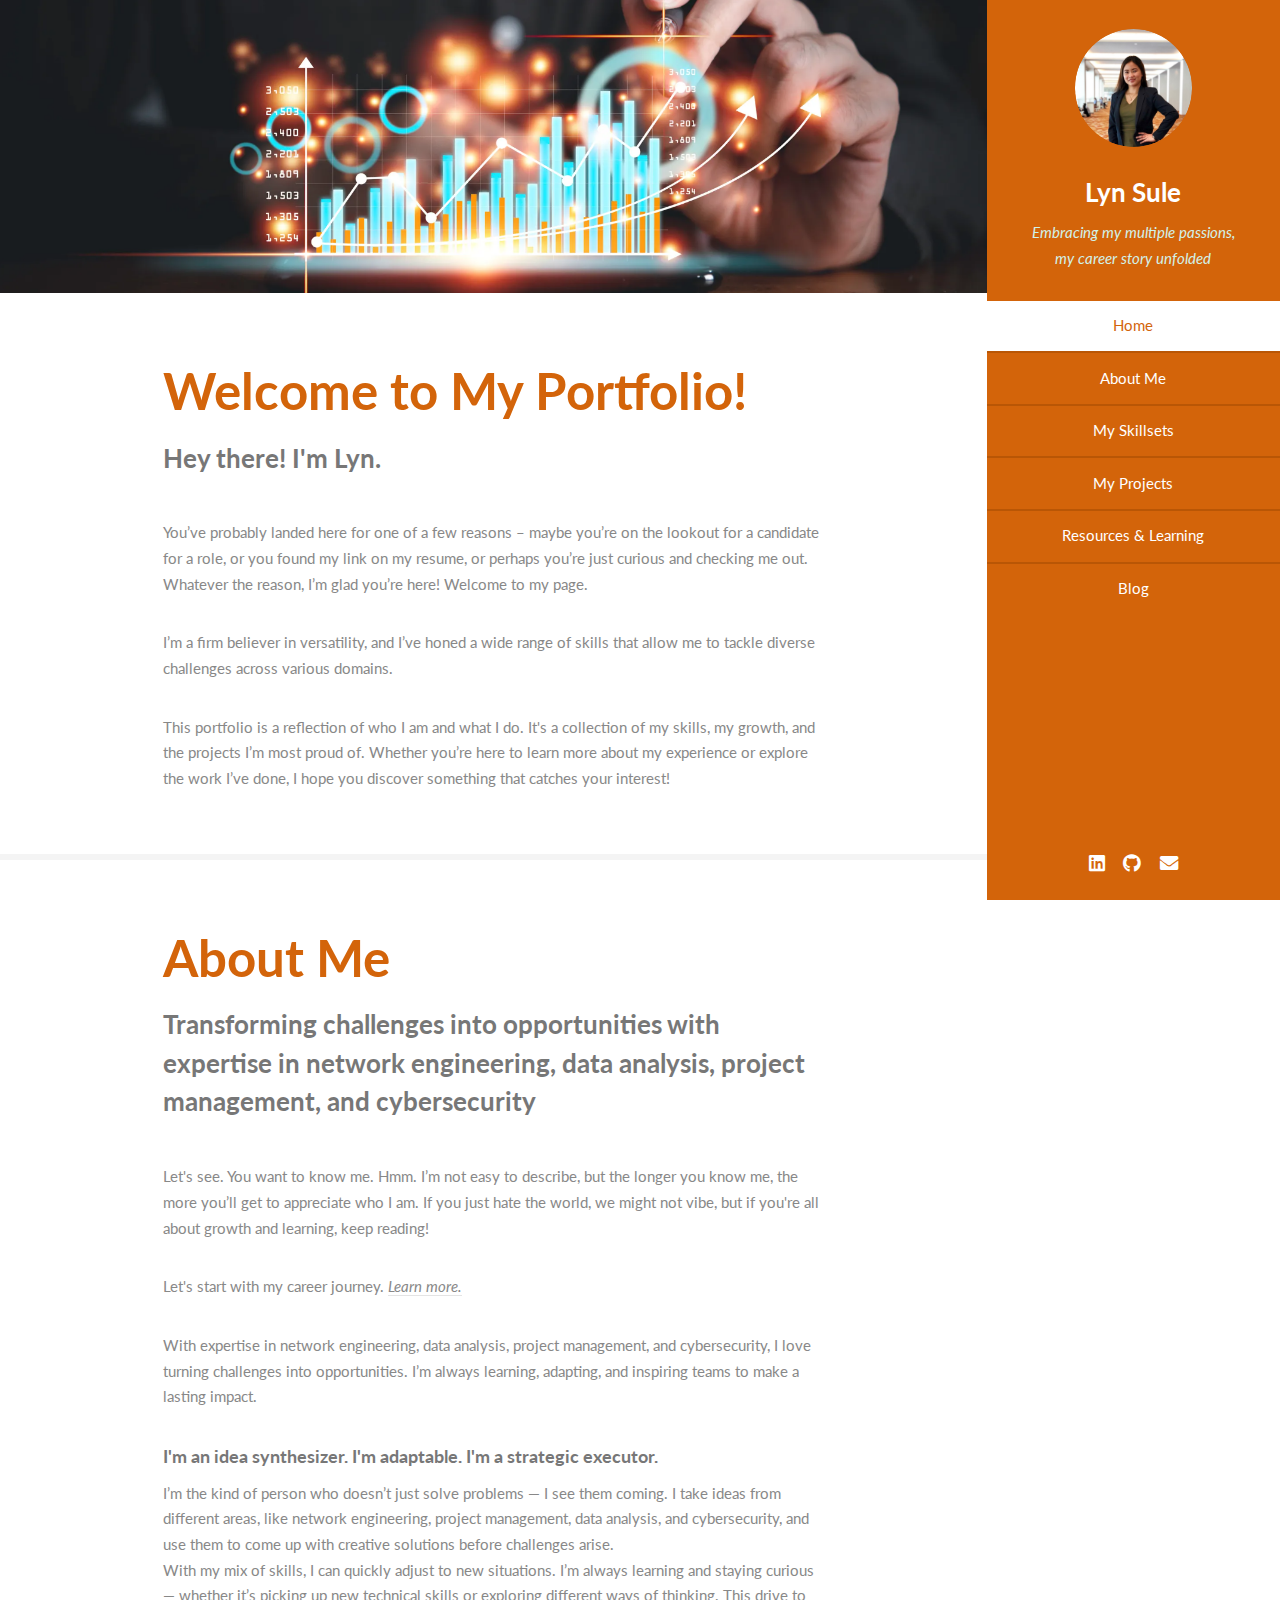
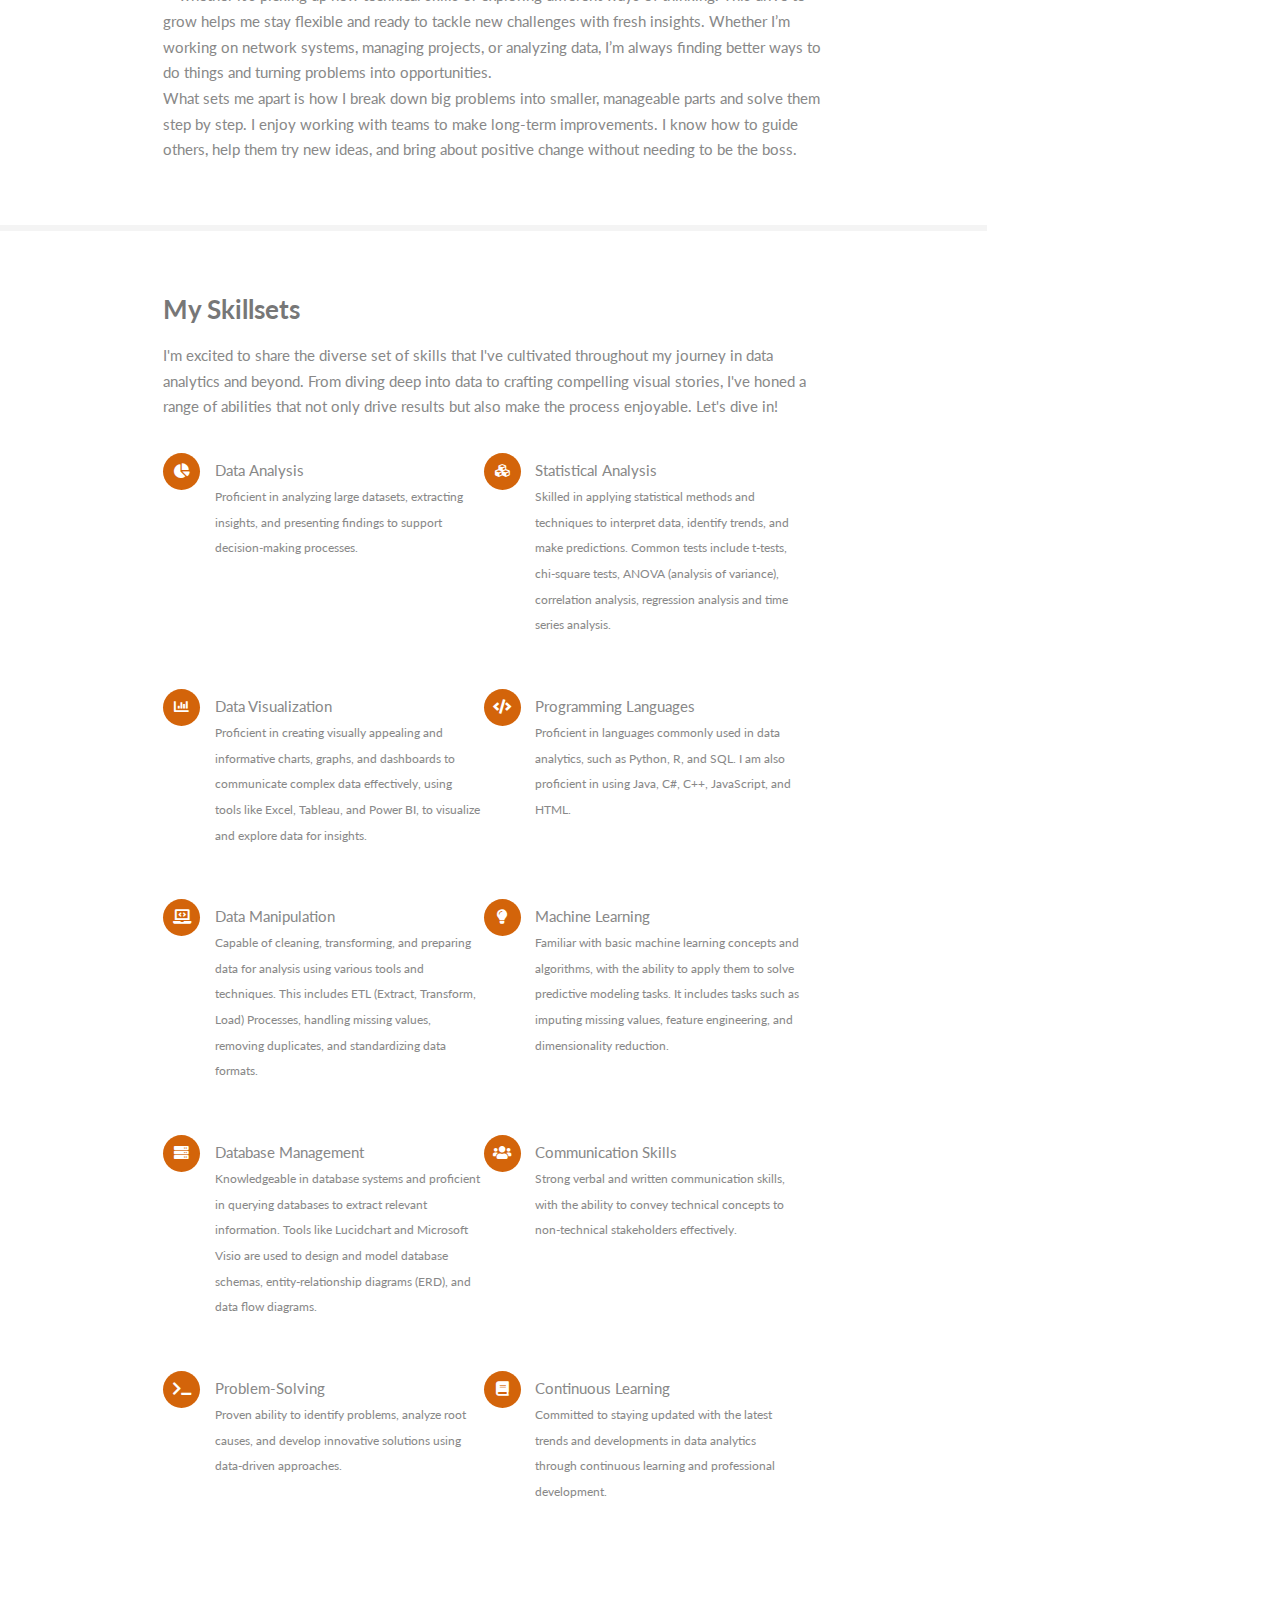
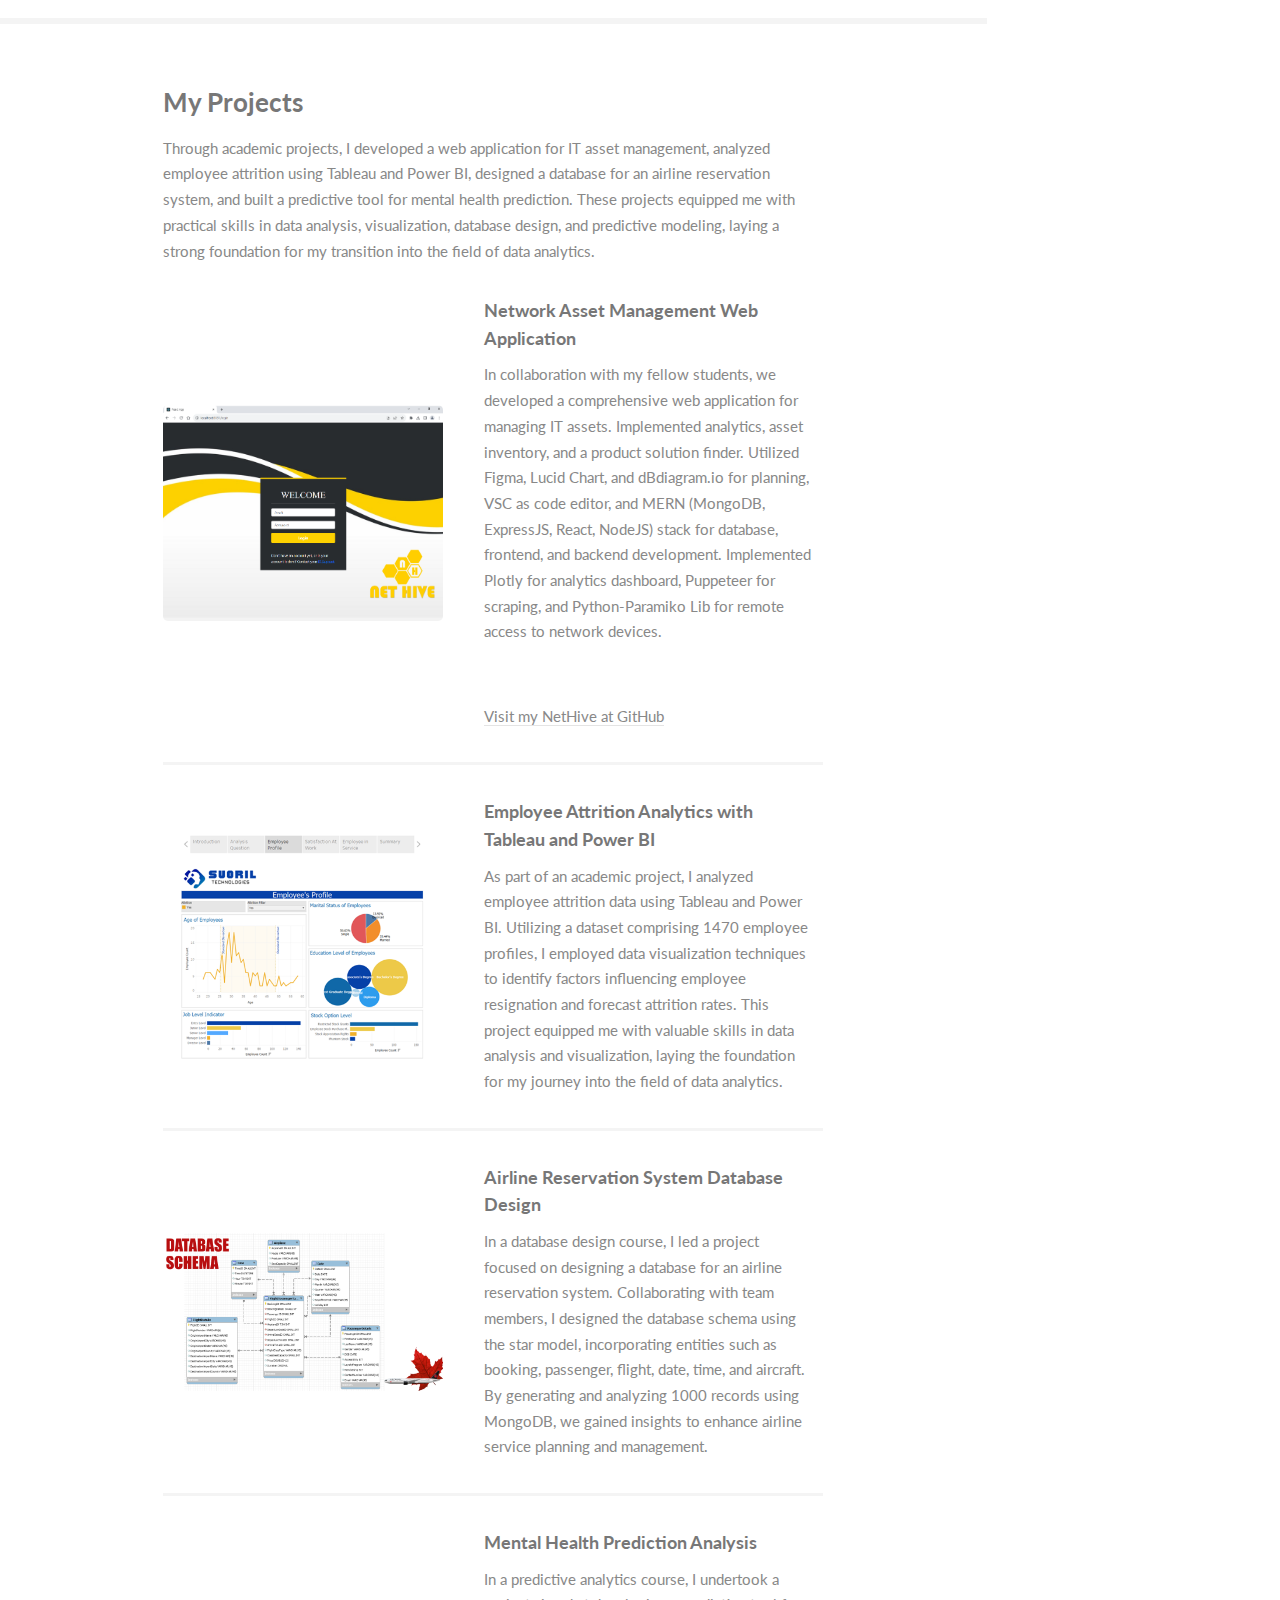
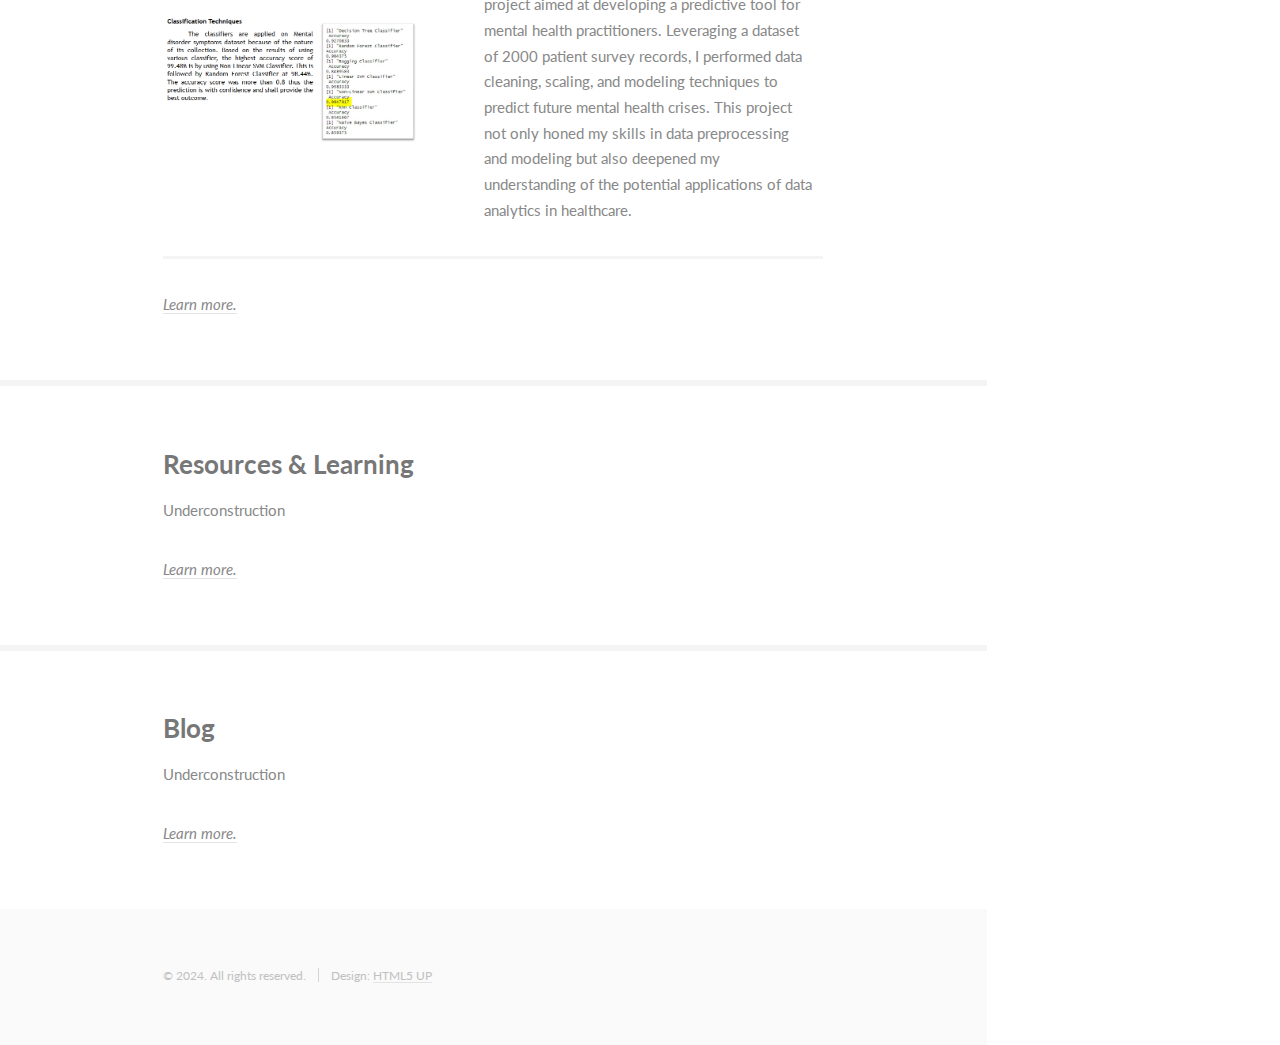
<file: index.html>
<!DOCTYPE HTML>
<html>
	<head>
		<title>Lyn's Portfolio</title>
		<meta charset="utf-8" />
		<meta name="viewport" content="width=device-width, initial-scale=1, user-scalable=no" />
		<link rel="icon" type="image/png" href="images/jsicon.png">
		<link rel="stylesheet" href="assets/css/main.css" />
	</head>
	<body class="is-preload">

		<!-- Header -->
			<section id="header">
				<header>
					<span class="image avatar"><img src="images/profpic_square.jpg" alt="" /></span>
					<h1 id="logo"><a href="#">Lyn Sule</a></h1>
					<p>Embracing my multiple passions, <br />
						my career story unfolded</p>
				</header>
				<nav id="nav">
					<ul>
						<li><a href="#zero"class="active">Home</a></li>
						<li><a href="#one">About Me</a></li>
						<li><a href="#two">My Skillsets</a></li>
						<li><a href="#three">My Projects</a></li>
						<li><a href="#four">Resources & Learning</a></li>
						<li><a href="#five">Blog</a></li>
					</ul>
				</nav>
				<footer>
					<ul class="icons">
						<li><a href="https://www.linkedin.com/in/jonnalyn-sule/" class="icon brands fa-linkedin"><span class="label">LinkedIn</span></a></li>
						<li><a href="https://github.com/JaquiSue24" class="icon brands fa-github"><span class="label">Github</span></a></li>
						<li><a href="mailto:jonnalyn.sule@gmail.com" class="icon solid fa-envelope"><span class="label">Email</span></a></li>
					</ul>
				</footer>
			</section>

		<!-- Wrapper -->
			<div id="wrapper">

				<!-- Main -->
					<div id="main">
					<!-- Zero -->
					<section id="zero">
						<div class="image main" data-position="center">
							<img src="images/datavisualbanner.png" alt="" />
						</div>
						<div class="container">
							<header class="major">
								<h2>Welcome to My Portfolio!</h2>
								<p>Hey there! I'm Lyn.</p>
							</header>
							<p>You’ve probably landed here for one of a few reasons – maybe you’re on the lookout for a candidate for a role, or you found my link on my resume, or perhaps you’re just curious and checking me out. Whatever the reason, I’m glad you’re here! Welcome to my page. </p>
							<p>I’m a firm believer in versatility, and I’ve honed a wide range of skills that allow me to tackle diverse challenges across various domains.</p>
							<p>This portfolio is a reflection of who I am and what I do. It's a collection of my skills, my growth, and the projects I’m most proud of. Whether you’re here to learn more about my experience or explore the work I’ve done, I hope you discover something that catches your interest! </p>
						</div>
					</section>

						<!-- One -->
							<section id="one">
								<div class="container">
									<header class="major">
										<h2>About Me</h2>
										<p>Transforming challenges into opportunities with expertise in network engineering, data analysis, project management, and cybersecurity</p>
									</header>
									<p>Let's see. You want to know me. Hmm. I’m not easy to describe, but the longer you know me, the more you’ll get to appreciate who I am. If you just hate the world, we might not vibe, but if you're all about growth and learning, keep reading!
									</p>
									<p>Let's start with my career journey. 	<a href="about.html"><i>Learn more. </i></a></p>
								
									<p>With expertise in network engineering, data analysis, project management, and cybersecurity, I love turning challenges into opportunities. I’m always learning, adapting, and inspiring teams to make a lasting impact. 
									</p>
										<h4>I'm an idea synthesizer. I'm adaptable. I'm a strategic executor.</h4>
										
										I’m the kind of person who doesn’t just solve problems — I see them coming. I take ideas from different areas, like network engineering, project management, data analysis, and cybersecurity, and use them to come up with creative solutions before challenges arise.</br>
										With my mix of skills, I can quickly adjust to new situations. I’m always learning and staying curious — whether it’s picking up new technical skills or exploring different ways of thinking. This drive to grow helps me stay flexible and ready to tackle new challenges with fresh insights. Whether I’m working on network systems, managing projects, or analyzing data, I’m always finding better ways to do things and turning problems into opportunities.</br>
										What sets me apart is how I break down big problems into smaller, manageable parts and solve them step by step. I enjoy working with teams to make long-term improvements. I know how to guide others, help them try new ideas, and bring about positive change without needing to be the boss.</br>
										
									
									</p>
								</div>
							</section>

						<!-- Two -->
							<section id="two">
								<div class="container">
									<h3>My Skillsets</h3>
									<p>I'm excited to share the diverse set of skills that I've cultivated throughout my journey in data analytics and beyond. From diving deep into data to crafting compelling visual stories, I've honed a range of abilities that not only drive results but also make the process enjoyable. Let's dive in!</p>
									<ul class="feature-icons">
										<li class="icon solid fa-chart-pie">Data Analysis
											<p>Proficient in analyzing large datasets, extracting insights, and presenting findings to support decision-making processes.</p></li>
										<li class="icon solid fa-cubes">Statistical Analysis
											<p>Skilled in applying statistical methods and techniques to interpret data, identify trends, and make predictions.  Common tests include t-tests, chi-square tests, ANOVA (analysis of variance), correlation analysis, regression analysis and time series analysis.</p></li>
										<li class="icon solid fa-chart-bar">Data Visualization
											<p>Proficient in creating visually appealing and informative charts, graphs, and dashboards to communicate complex data effectively, using tools like Excel, Tableau, and Power BI, to visualize and explore data for insights.</p></li>
										<li class="icon solid fa-code">Programming Languages
											<p>Proficient in languages commonly used in data analytics, such as Python, R, and SQL. I am also proficient in using Java, C#, C++, JavaScript, and HTML.</p></li>
										<li class="icon solid fa-laptop-code">Data Manipulation
											<p>Capable of cleaning, transforming, and preparing data for analysis using various tools and techniques. This includes ETL (Extract, Transform, Load) Processes, handling missing values, removing duplicates, and standardizing data formats. </p></li>
										<li class="icon solid fa-lightbulb">Machine Learning
											<p>Familiar with basic machine learning concepts and algorithms, with the ability to apply them to solve predictive modeling tasks. It includes tasks such as  imputing missing values, feature engineering, and dimensionality reduction.</p></li>
										<li class="icon solid fa-server">Database Management
											<p>Knowledgeable in database systems and proficient in querying databases to extract relevant information. Tools like Lucidchart and Microsoft Visio are used to design and model database schemas, entity-relationship diagrams (ERD), and data flow diagrams.</p></li>
										<li class="icon solid fa-users">Communication Skills
											<p>Strong verbal and written communication skills, with the ability to convey technical concepts to non-technical stakeholders effectively.</p></li>
										<li class="icon solid fa-terminal">Problem-Solving
											<p>Proven ability to identify problems, analyze root causes, and develop innovative solutions using data-driven approaches.</p></li>
										<li class="icon solid fa-book">Continuous Learning
											<p>Committed to staying updated with the latest trends and developments in data analytics through continuous learning and professional development.</p></li>
									</ul>
								</div>
							</section>

						<!-- Three -->
							<section id="three">
								<div class="container">
									<h3>My Projects</h3>
									<p>Through academic projects, I developed a web application for IT asset management, analyzed employee attrition using Tableau and Power BI, designed a database for an airline reservation system, and built a predictive tool for mental health prediction. These projects equipped me with practical skills in data analysis, visualization, database design, and predictive modeling, laying a strong foundation for my transition into the field of data analytics.</p>
									<div class="features">
										<article>
											<a href="https://github.com/kentnexus/NetHive" class="image"><img src="images/nethivelogin.png" alt="" /></a>
											<div class="inner">
												<h4>Network Asset Management Web Application</h4>
												<p>In collaboration with my fellow students, we developed a comprehensive web application for managing IT assets. Implemented analytics, asset inventory, and a product solution finder. Utilized Figma, Lucid Chart, and dBdiagram.io for planning, VSC as code editor, and MERN (MongoDB, ExpressJS, React, NodeJS) stack for database, frontend, and backend development. Implemented Plotly for analytics dashboard, Puppeteer for scraping, and Python-Paramiko Lib for remote access to network devices.	</p>
												</br>
												<a href="https://github.com/kentnexus/NetHive" target="_blank">Visit my NetHive at GitHub</a>
											</div>
										</article>
										<article>
											<a href="#" class="image"><img src="images/attrition.png" alt="" /></a>
											<div class="inner">
												<h4>Employee Attrition Analytics with Tableau and Power BI</h4>
												<p>As part of an academic project, I analyzed employee attrition data using Tableau and Power BI. Utilizing a dataset comprising 1470 employee profiles, I employed data visualization techniques to identify factors influencing employee resignation and forecast attrition rates. This project equipped me with valuable skills in data analysis and visualization, laying the foundation for my journey into the field of data analytics.</p>
											</div>
										</article>
										<article>
											<a href="#" class="image"><img src="images/airline.png" alt="" /></a>
											<div class="inner">
												<h4>Airline Reservation System Database Design</h4>
												<p>In a database design course, I led a project focused on designing a database for an airline reservation system. Collaborating with team members, I designed the database schema using the star model, incorporating entities such as booking, passenger, flight, date, time, and aircraft. By generating and analyzing 1000 records using MongoDB, we gained insights to enhance airline service planning and management.</p>
											</div>
										</article>
										<article>
											<a href="#" class="image"><img src="images/classification.png" alt="" /></a>
											<div class="inner">
												<h4>Mental Health Prediction Analysis</h4>
												<p>In a predictive analytics course, I undertook a project aimed at developing a predictive tool for mental health practitioners. Leveraging a dataset of 2000 patient survey records, I performed data cleaning, scaling, and modeling techniques to predict future mental health crises. This project not only honed my skills in data preprocessing and modeling but also deepened my understanding of the potential applications of data analytics in healthcare.</p>
											</div>
										</article>
										<article><a href="projects.html"><i>Learn more. </i></a></article>
									</div>
									
								</div>
							</section>		

							<!-- Four -->
							<section id="four">
								<div class="container">
									<h3>Resources & Learning</h3>
									<p>Underconstruction</p>
									<div class="features">
										<article><a href="resources.html"><i>Learn more. </i></a></article>
									</div>
									
								</div>
							</section>		

							<!-- Five -->
							<section id="five">
								<div class="container">
									<h3>Blog</h3>
									<p>Underconstruction</p>
									<div class="features">
										<article><a href="blog.html"><i>Learn more. </i></a></article>
									</div>
								</div>
							</section>		
					</div>

				<!-- Footer -->
					<section id="footer">
						<div class="container">
							<ul class="copyright">
								<li>&copy; 2024. All rights reserved.</li><li>Design: <a href="http://html5up.net">HTML5 UP</a></li>
							</ul>
						</div>
					</section>

			</div>

		<!-- Scripts -->
			<script src="assets/js/jquery.min.js"></script>
			<script src="assets/js/jquery.scrollex.min.js"></script>
			<script src="assets/js/jquery.scrolly.min.js"></script>
			<script src="assets/js/browser.min.js"></script>
			<script src="assets/js/breakpoints.min.js"></script>
			<script src="assets/js/util.js"></script>
			<script src="assets/js/main.js"></script>

	</body>
</html>
</file>
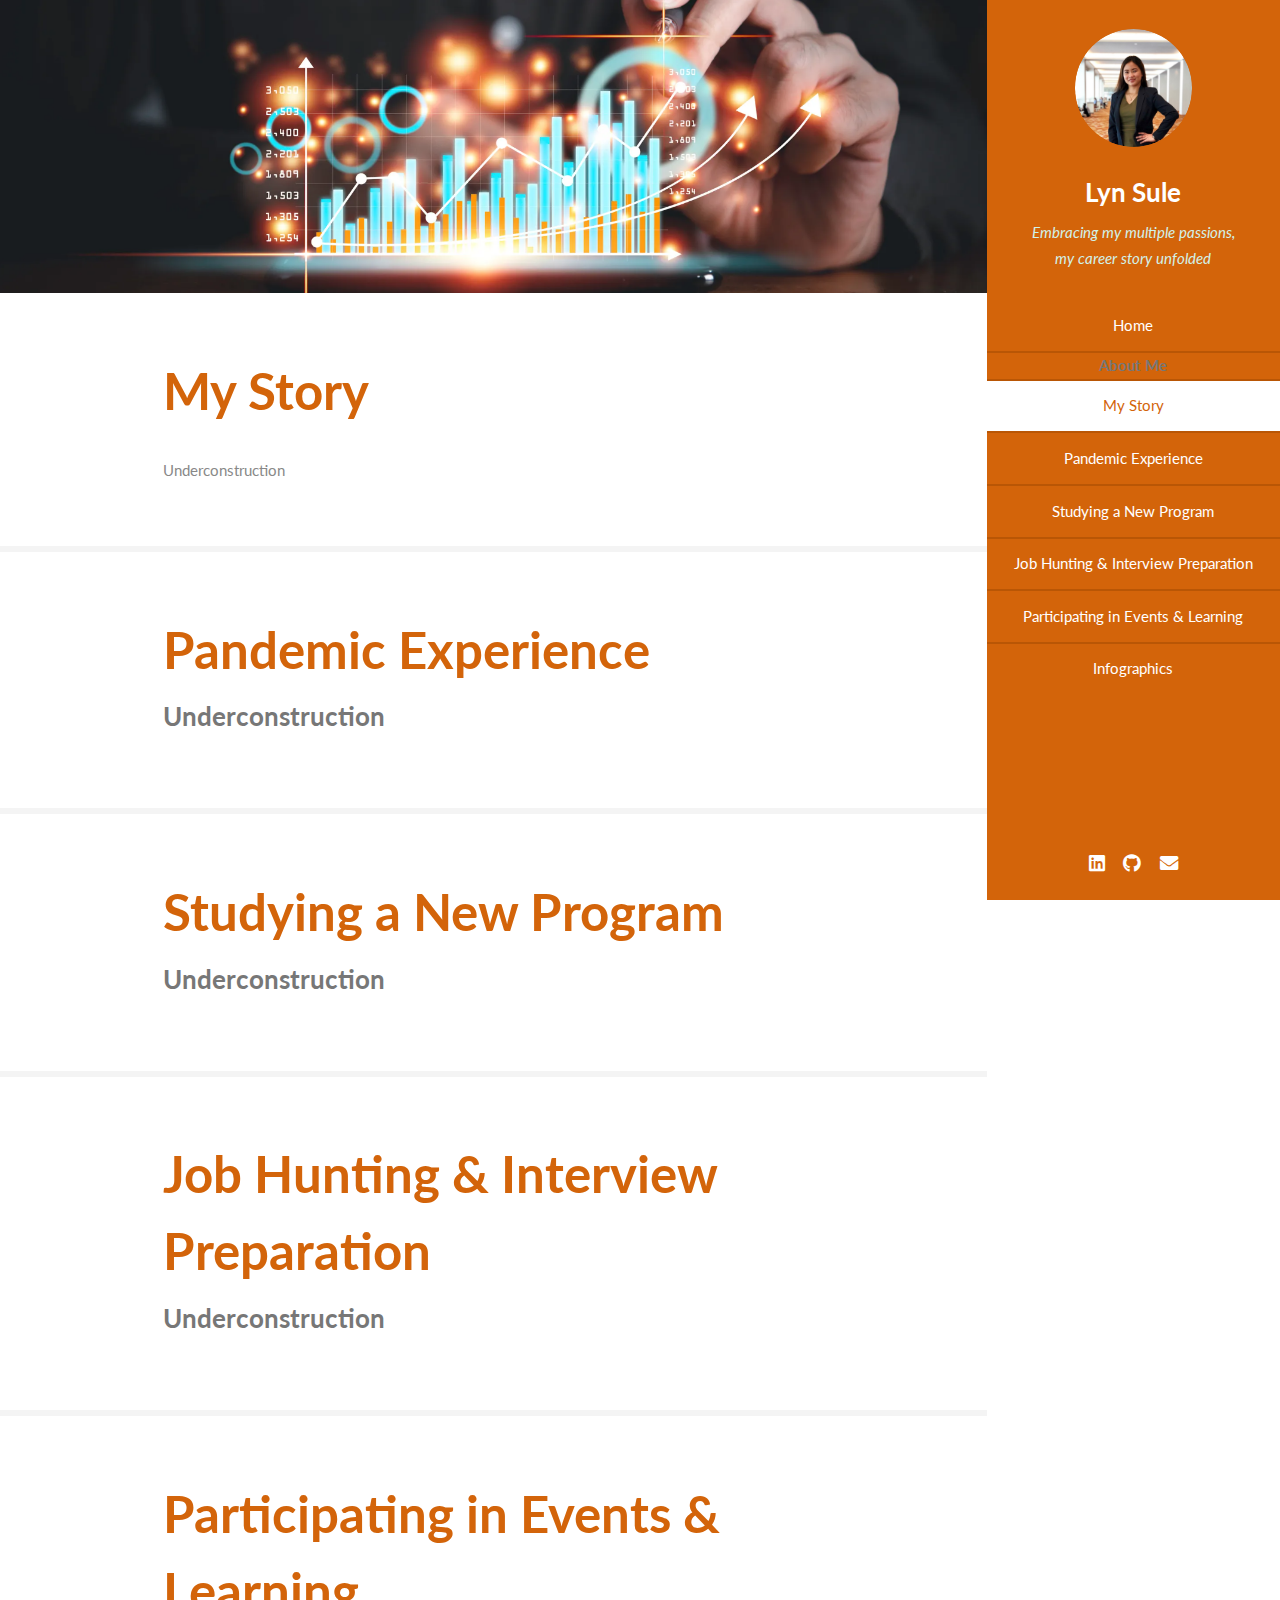
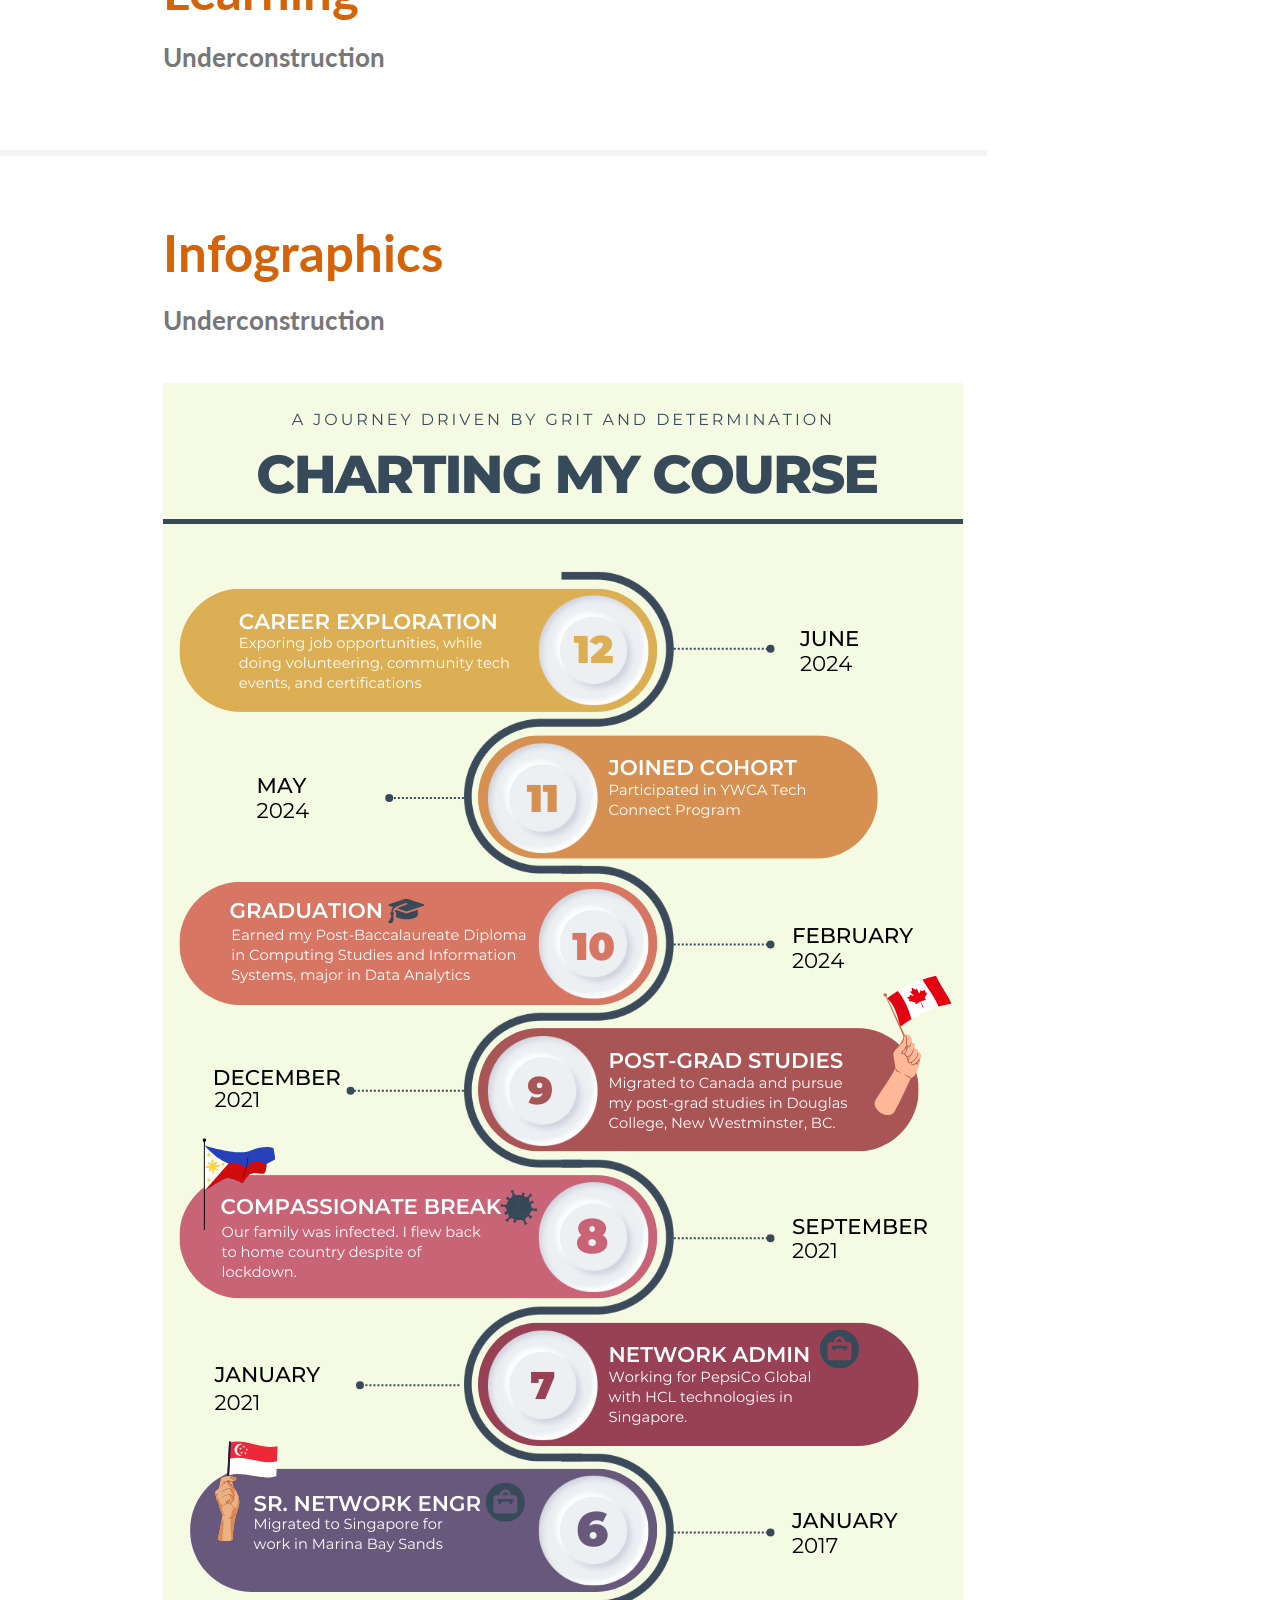
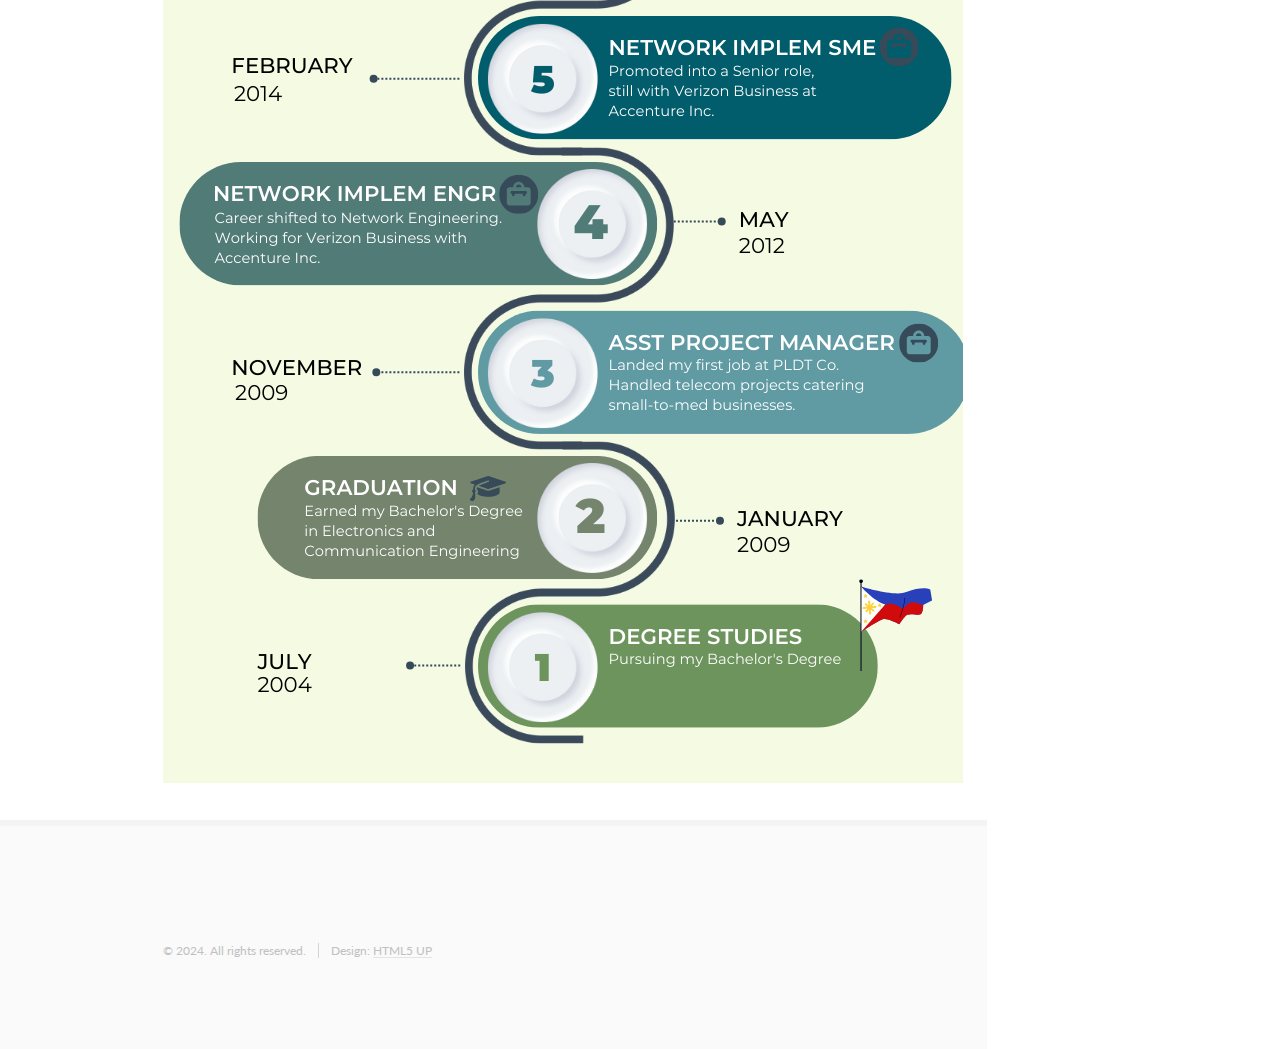
<file: about.html>
<!DOCTYPE HTML>
<html>
	<head>
		<title>More about Lyn</title>
		<meta charset="utf-8" />
		<meta name="viewport" content="width=device-width, initial-scale=1, user-scalable=no" />
		<link rel="icon" type="image/png" href="images/jsicon.png">
		<link rel="stylesheet" href="assets/css/main.css" />
	</head>
	<body class="is-preload">

		<!-- Header -->
			<section id="header">
				<header>
					<span class="image avatar"><img src="images/profpic_square.jpg" alt="" /></span>
					<h1 id="logo"><a href="#">Lyn Sule</a></h1>
					<p>Embracing my multiple passions, <br />
						my career story unfolded</p>
				</header>
				<nav id="nav">
					<ul>
						<li><a href="index.html" class="icon brands Home">Home</a></li>
						<li><strong>About Me</strong></li>
						<li><a href="#zero"class="active">My Story</a></li>
						<li><a href="#one">Pandemic Experience</a></li>
						<li><a href="#two">Studying a New Program</a></li>
						<li><a href="#three">Job Hunting & Interview Preparation</a></li>
						<li><a href="#four">Participating in Events & Learning</a></li>
						<li><a href="#five">Infographics</a></li>
					</ul>
				</nav>
				<footer>
					<ul class="icons">
						<li><a href="https://www.linkedin.com/in/jonnalyn-sule/" class="icon brands fa-linkedin"><span class="label">LinkedIn</span></a></li>
						<li><a href="https://github.com/JaquiSue24" class="icon brands fa-github"><span class="label">Github</span></a></li>
						<li><a href="mailto:jonnalyn.sule@gmail.com" class="icon solid fa-envelope"><span class="label">Email</span></a></li>
					</ul>
				</footer>
			</section>

		<!-- Wrapper -->
			<div id="wrapper">

				<!-- Main -->
					<div id="main">
					<!-- Zero -->
					<section id="zero">
						<div class="image main" data-position="center">
							<img src="images/datavisualbanner.png" alt="" />
						</div>
						<div class="container">
							<header class="major">
								<h2>My Story</h2>
							</header>
							<p>Underconstruction</p>
						</div>
					</section>

						<!-- One -->
							<section id="one">
								<div class="container">
									<header class="major">
										<h2>Pandemic Experience</h2>
										<p>Underconstruction</p>
									</header>
								</div>
							</section>
						<!-- Two -->
						<section id="two">
							<div class="container">
								<header class="major">
									<h2>Studying a New Program</h2>
									<p>Underconstruction</p>
								</header>
							</div>
						</section>			
						<!-- Three -->
						<section id="three">
							<div class="container">
								<header class="major">
									<h2>Job Hunting & Interview Preparation</h2>
									<p>Underconstruction</p>
								</header>
							</div>
						</section>				
						<!-- Four -->
						<section id="four">
							<div class="container">
								<header class="major">
									<h2>Participating in Events & Learning</h2>
									<p>Underconstruction</p>
								</header>
							</div>
						</section>								
						<!-- Five -->
						<section id="four">
							<div class="container">
								<header class="major">
									<h2>Infographics</h2>
									<p>Underconstruction</p>
									<img src="images/my_infographics.png" alt="" />
								</header>
							</div>
						</section>	
				
				<!-- Footer -->
					<section id="footer">
						<div class="container">
							<ul class="copyright">
								<li>&copy; 2024. All rights reserved.</li><li>Design: <a href="http://html5up.net">HTML5 UP</a></li>
							</ul>
						</div>
					</section>

			</div>

		<!-- Scripts -->
			<script src="assets/js/jquery.min.js"></script>
			<script src="assets/js/jquery.scrollex.min.js"></script>
			<script src="assets/js/jquery.scrolly.min.js"></script>
			<script src="assets/js/browser.min.js"></script>
			<script src="assets/js/breakpoints.min.js"></script>
			<script src="assets/js/util.js"></script>
			<script src="assets/js/main.js"></script>

	</body>
</html>
</file>
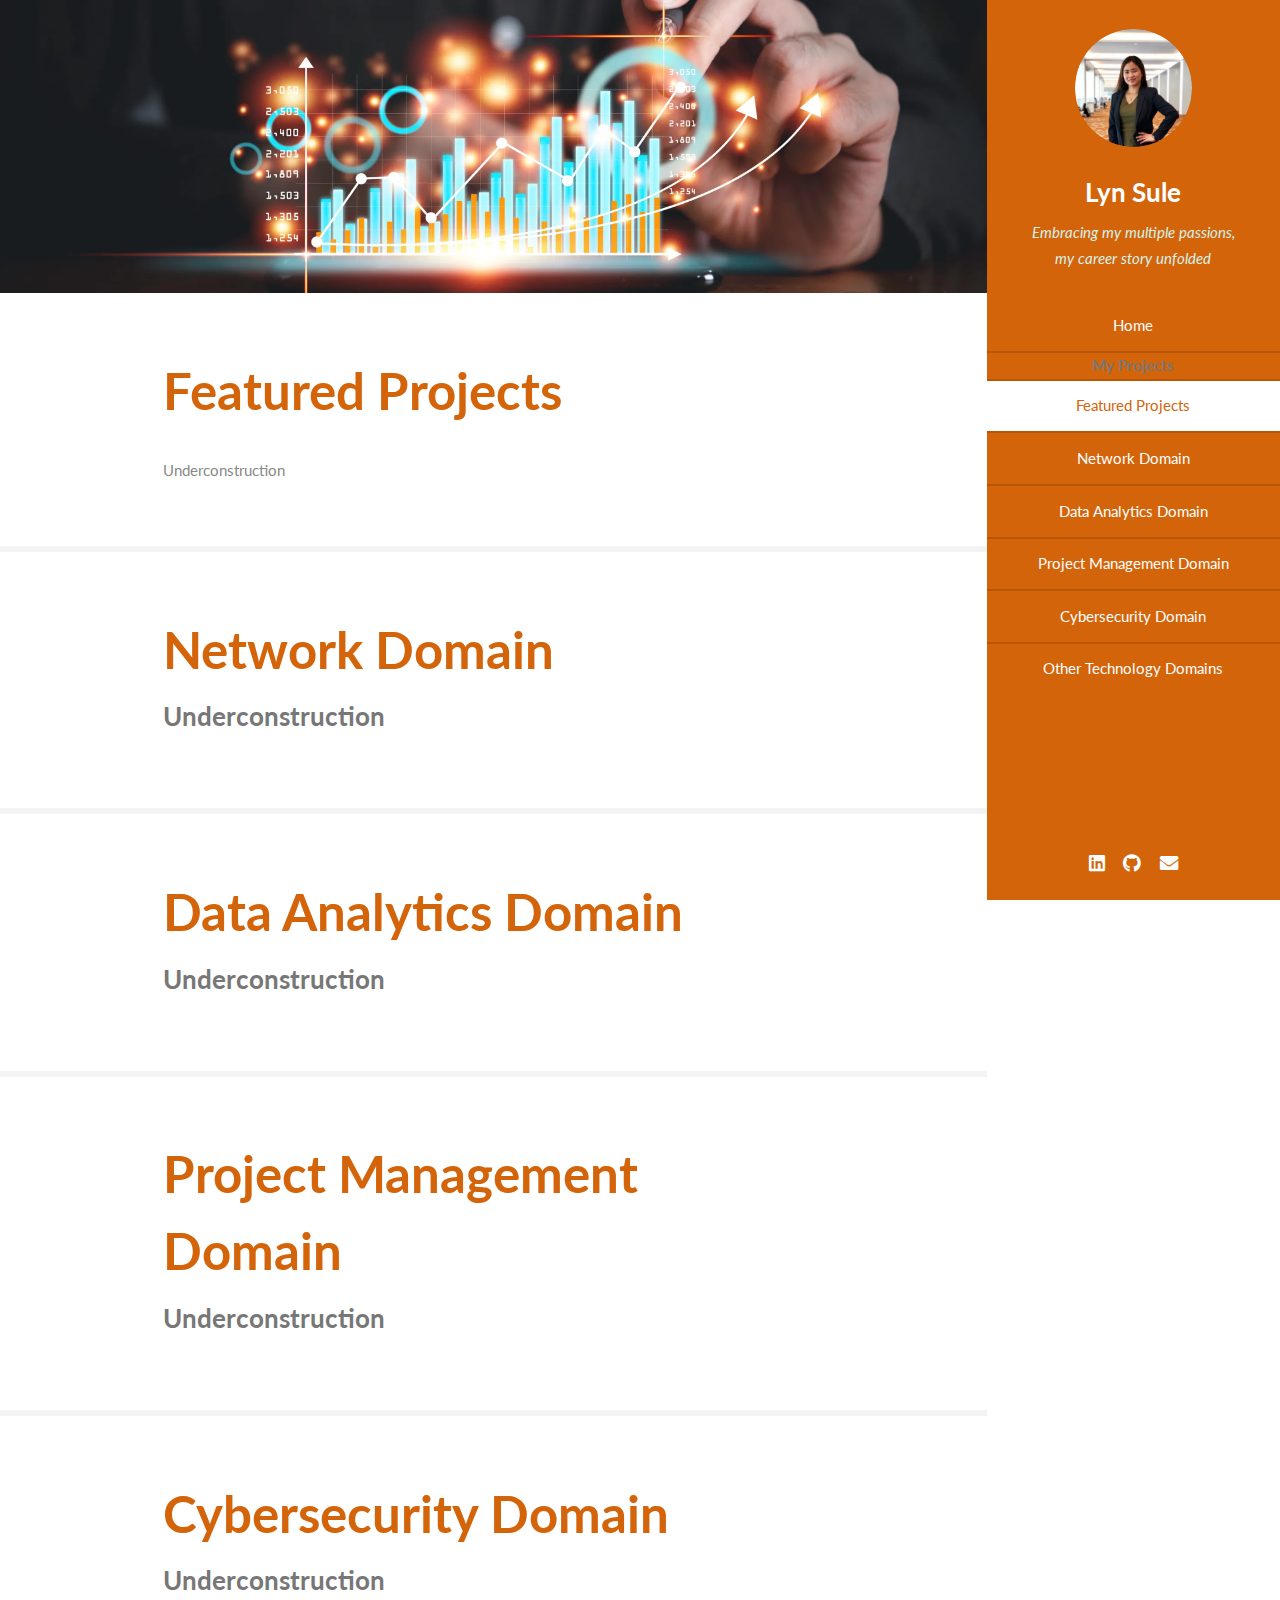
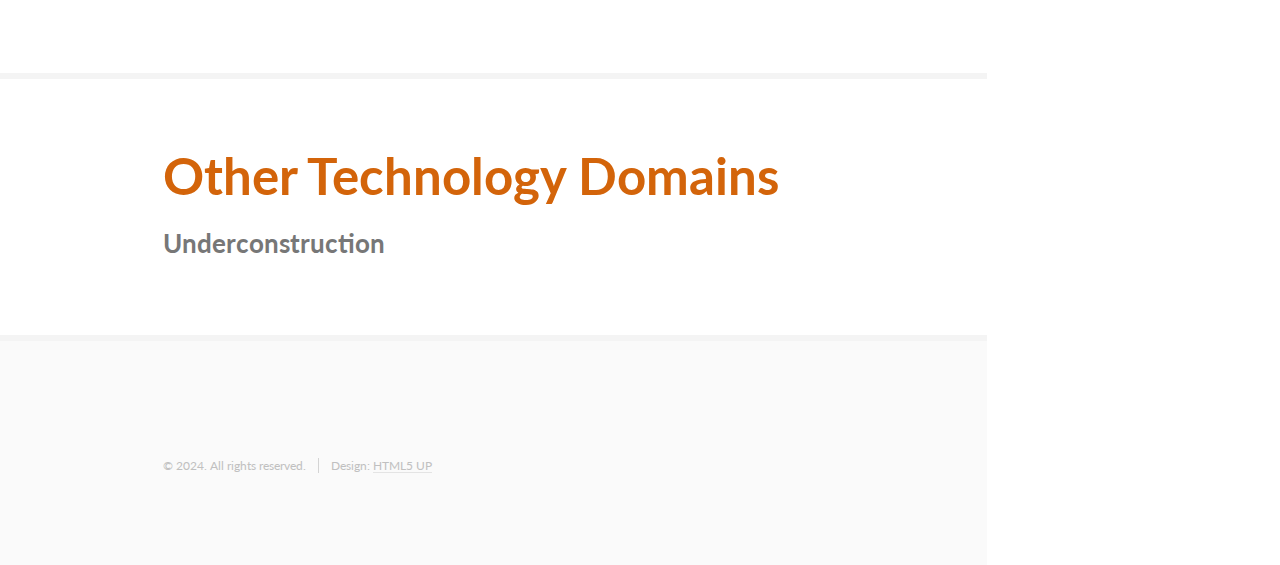
<file: projects.html>
<!DOCTYPE HTML>
<html>
	<head>
		<title>Lyn's Projects</title>
		<meta charset="utf-8" />
		<meta name="viewport" content="width=device-width, initial-scale=1, user-scalable=no" />
		<link rel="icon" type="image/png" href="images/jsicon.png">
		<link rel="stylesheet" href="assets/css/main.css" />
	</head>
	<body class="is-preload">

		<!-- Header -->
			<section id="header">
				<header>
					<span class="image avatar"><img src="images/profpic_square.jpg" alt="" /></span>
					<h1 id="logo"><a href="#">Lyn Sule</a></h1>
					<p>Embracing my multiple passions, <br />
						my career story unfolded</p>
				</header>
				<nav id="nav">
					<ul>
						<li><a href="index.html" class="icon brands Home">Home</a></li>
						<li><strong>My Projects</strong></li>
						<li><a href="#zero"class="active">Featured Projects</a></li>
						<li><a href="#one">Network Domain</a></li>
						<li><a href="#two">Data Analytics Domain</a></li>
						<li><a href="#three">Project Management Domain</a></li>
						<li><a href="#four">Cybersecurity Domain</a></li>
						<li><a href="#four">Other Technology Domains</a></li>
					</ul>
				</nav>
				<footer>
					<ul class="icons">
						<li><a href="https://www.linkedin.com/in/jonnalyn-sule/" class="icon brands fa-linkedin"><span class="label">LinkedIn</span></a></li>
						<li><a href="https://github.com/JaquiSue24" class="icon brands fa-github"><span class="label">Github</span></a></li>
						<li><a href="mailto:jonnalyn.sule@gmail.com" class="icon solid fa-envelope"><span class="label">Email</span></a></li>
					</ul>
				</footer>
			</section>

		<!-- Wrapper -->
			<div id="wrapper">

				<!-- Main -->
					<div id="main">
					<!-- Zero -->
					<section id="zero">
						<div class="image main" data-position="center">
							<img src="images/datavisualbanner.png" alt="" />
						</div>
						<div class="container">
							<header class="major">
								<h2>Featured Projects</h2>
							</header>
							<p>Underconstruction</p>
						</div>
					</section>

						<!-- One -->
							<section id="one">
								<div class="container">
									<header class="major">
										<h2>Network Domain</h2>
										<p>Underconstruction</p>
									</header>
								</div>
							</section>
						<!-- Two -->
						<section id="two">
							<div class="container">
								<header class="major">
									<h2>Data Analytics Domain</h2>
									<p>Underconstruction</p>
								</header>
							</div>
						</section>			
						<!-- Three -->
						<section id="three">
							<div class="container">
								<header class="major">
									<h2>Project Management Domain</h2>
									<p>Underconstruction</p>
								</header>
							</div>
						</section>				
						<!-- Four -->
						<section id="four">
							<div class="container">
								<header class="major">
									<h2>Cybersecurity Domain</h2>
									<p>Underconstruction</p>
								</header>
							</div>
						</section>								
						<!-- Five -->
						<section id="four">
							<div class="container">
								<header class="major">
									<h2>Other Technology Domains</h2>
									<p>Underconstruction</p>
								</header>
							</div>
						</section>	
				
				<!-- Footer -->
					<section id="footer">
						<div class="container">
							<ul class="copyright">
								<li>&copy; 2024. All rights reserved.</li><li>Design: <a href="http://html5up.net">HTML5 UP</a></li>
							</ul>
						</div>
					</section>

			</div>

		<!-- Scripts -->
			<script src="assets/js/jquery.min.js"></script>
			<script src="assets/js/jquery.scrollex.min.js"></script>
			<script src="assets/js/jquery.scrolly.min.js"></script>
			<script src="assets/js/browser.min.js"></script>
			<script src="assets/js/breakpoints.min.js"></script>
			<script src="assets/js/util.js"></script>
			<script src="assets/js/main.js"></script>

	</body>
</html>
</file>
<file: assets/css/main.css>
@import url("fontawesome-all.min.css");
@import url("https://fonts.googleapis.com/css?family=Lato:400,400italic,700,700italic|Source+Code+Pro:400");

/*
	Read Only by HTML5 UP
	html5up.net | @ajlkn
	Free for personal and commercial use under the CCA 3.0 license (html5up.net/license)
*/

html, body, div, span, applet, object,
iframe, h1, h2, h3, h4, h5, h6, p, blockquote,
pre, a, abbr, acronym, address, big, cite,
code, del, dfn, em, img, ins, kbd, q, s, samp,
small, strike, strong, sub, sup, tt, var, b,
u, i, center, dl, dt, dd, ol, ul, li, fieldset,
form, label, legend, table, caption, tbody,
tfoot, thead, tr, th, td, article, aside,
canvas, details, embed, figure, figcaption,
footer, header, hgroup, menu, nav, output, ruby,
section, summary, time, mark, audio, video {
	margin: 0;
	padding: 0;
	border: 0;
	font-size: 100%;
	font: inherit;
	vertical-align: baseline;}

article, aside, details, figcaption, figure,
footer, header, hgroup, menu, nav, section {
	display: block;}

body {
	line-height: 1;
}

ol, ul {
	list-style: none;
}

blockquote, q {
	quotes: none;
}

	blockquote:before, blockquote:after, q:before, q:after {
		content: '';
		content: none;
	}

table {
	border-collapse: collapse;
	border-spacing: 0;
}

body {
	-webkit-text-size-adjust: none;
}

mark {
	background-color: transparent;
	color: inherit;
}

input::-moz-focus-inner {
	border: 0;
	padding: 0;
}

input, select, textarea {
	-moz-appearance: none;
	-webkit-appearance: none;
	-ms-appearance: none;
	appearance: none;
}

/* Basic */

	html {
		box-sizing: border-box;
	}

	*, *:before, *:after {
		box-sizing: inherit;
	}

	body {
		background: #fff;
	}

		body.is-preload *, body.is-preload *:before, body.is-preload *:after {
			-moz-animation: none !important;
			-webkit-animation: none !important;
			-ms-animation: none !important;
			animation: none !important;
			-moz-transition: none !important;
			-webkit-transition: none !important;
			-ms-transition: none !important;
			transition: none !important;
		}

	body, input, select, textarea {
		color: #888;
		font-family: "Lato", sans-serif;
		font-size: 16pt;
		font-weight: 400;
		line-height: 1.75em;
	}

	a {
		-moz-transition: color 0.2s ease-in-out, border-color 0.2s ease-in-out;
		-webkit-transition: color 0.2s ease-in-out, border-color 0.2s ease-in-out;
		-ms-transition: color 0.2s ease-in-out, border-color 0.2s ease-in-out;
		transition: color 0.2s ease-in-out, border-color 0.2s ease-in-out;
		border-bottom: solid 1px #e4e4e4;
		color: inherit;
		text-decoration: none;
	}

		a:hover {
			border-bottom-color: transparent;
			color: #d3640a !important;
		}

	strong, b {
		color: #777;
		font-weight: 700;
	}

	em, i {
		font-style: italic;
	}

	p {
		margin: 0 0 2.25em 0;
	}

	h1, h2, h3, h4, h5, h6 {
		color: #777;
		font-weight: 700;
		line-height: 1em;
		margin: 0 0 0.5625em 0;
	}

		h1 a, h2 a, h3 a, h4 a, h5 a, h6 a {
			border: 0;
			color: inherit;
			text-decoration: none;
		}

	h2 {
		font-size: 2em;
		line-height: 1.5em;
	}

	h3 {
		font-size: 1.75em;
		line-height: 1.5em;
	}

	h4 {
		font-size: 1.25em;
		line-height: 1.5em;
	}

	h5 {
		font-size: 0.9em;
		line-height: 1.5em;
	}

	h6 {
		font-size: 0.7em;
		line-height: 1.5em;
	}

	sub {
		font-size: 0.8em;
		position: relative;
		top: 0.5em;
	}

	sup {
		font-size: 0.8em;
		position: relative;
		top: -0.5em;
	}

	hr {
		border: 0;
		border-bottom: solid 2px #f4f4f4;
		margin: 2.25em 0;
	}

		hr.major {
			margin: 3.375em 0;
		}

	blockquote {
		border-left: solid 8px #e4e4e4;
		font-style: italic;
		margin: 0 0 2.25em 0;
		padding: 0.5em 0 0.5em 2em;
	}

	code {
		background: #555;
		border-radius: 5px;
		color: #fff;
		font-family: "Source Code Pro", monospace;
		font-size: 0.9em;
		margin: 0 0.25em;
		padding: 0.25em 0.65em;
	}

	pre {
		font-family: "Source Code Pro", monospace;
		font-size: 0.9em;
		margin: 0 0 2.25em 0;
	}

		pre code {
			-webkit-overflow-scrolling: touch;
			display: block;
			line-height: 1.5em;
			overflow-x: auto;
			padding: 1em 1.5em;
		}

	.align-left {
		text-align: left;
	}

	.align-center {
		text-align: center;
	}

	.align-right {
		text-align: right;
	}

/* Row */

	.row {
		display: flex;
		flex-wrap: wrap;
		box-sizing: border-box;
		align-items: stretch;
	}

		.row > * {
			box-sizing: border-box;
		}

		.row.gtr-uniform > * > :last-child {
			margin-bottom: 0;
		}

		.row.aln-left {
			justify-content: flex-start;
		}

		.row.aln-center {
			justify-content: center;
		}

		.row.aln-right {
			justify-content: flex-end;
		}

		.row.aln-top {
			align-items: flex-start;
		}

		.row.aln-middle {
			align-items: center;
		}

		.row.aln-bottom {
			align-items: flex-end;
		}

		.row > .imp {
			order: -1;
		}

		.row > .col-1 {
			width: 8.33333%;
		}

		.row > .off-1 {
			margin-left: 8.33333%;
		}

		.row > .col-2 {
			width: 16.66667%;
		}

		.row > .off-2 {
			margin-left: 16.66667%;
		}

		.row > .col-3 {
			width: 25%;
		}

		.row > .off-3 {
			margin-left: 25%;
		}

		.row > .col-4 {
			width: 33.33333%;
		}

		.row > .off-4 {
			margin-left: 33.33333%;
		}

		.row > .col-5 {
			width: 41.66667%;
		}

		.row > .off-5 {
			margin-left: 41.66667%;
		}

		.row > .col-6 {
			width: 50%;
		}

		.row > .off-6 {
			margin-left: 50%;
		}

		.row > .col-7 {
			width: 58.33333%;
		}

		.row > .off-7 {
			margin-left: 58.33333%;
		}

		.row > .col-8 {
			width: 66.66667%;
		}

		.row > .off-8 {
			margin-left: 66.66667%;
		}

		.row > .col-9 {
			width: 75%;
		}

		.row > .off-9 {
			margin-left: 75%;
		}

		.row > .col-10 {
			width: 83.33333%;
		}

		.row > .off-10 {
			margin-left: 83.33333%;
		}

		.row > .col-11 {
			width: 91.66667%;
		}

		.row > .off-11 {
			margin-left: 91.66667%;
		}

		.row > .col-12 {
			width: 100%;
		}

		.row > .off-12 {
			margin-left: 100%;
		}

		.row.gtr-0 {
			margin-top: 0;
			margin-left: 0em;
		}

			.row.gtr-0 > * {
				padding: 0 0 0 0em;
			}

			.row.gtr-0.gtr-uniform {
				margin-top: 0em;
			}

				.row.gtr-0.gtr-uniform > * {
					padding-top: 0em;
				}

		.row.gtr-25 {
			margin-top: 0;
			margin-left: -0.5em;
		}

			.row.gtr-25 > * {
				padding: 0 0 0 0.5em;
			}

			.row.gtr-25.gtr-uniform {
				margin-top: -0.5em;
			}

				.row.gtr-25.gtr-uniform > * {
					padding-top: 0.5em;
				}

		.row.gtr-50 {
			margin-top: 0;
			margin-left: -1em;
		}

			.row.gtr-50 > * {
				padding: 0 0 0 1em;
			}

			.row.gtr-50.gtr-uniform {
				margin-top: -1em;
			}

				.row.gtr-50.gtr-uniform > * {
					padding-top: 1em;
				}

		.row {
			margin-top: 0;
			margin-left: -2em;
		}

			.row > * {
				padding: 0 0 0 2em;
			}

			.row.gtr-uniform {
				margin-top: -2em;
			}

				.row.gtr-uniform > * {
					padding-top: 2em;
				}

		.row.gtr-150 {
			margin-top: 0;
			margin-left: -3em;
		}

			.row.gtr-150 > * {
				padding: 0 0 0 3em;
			}

			.row.gtr-150.gtr-uniform {
				margin-top: -3em;
			}

				.row.gtr-150.gtr-uniform > * {
					padding-top: 3em;
				}

		.row.gtr-200 {
			margin-top: 0;
			margin-left: -4em;
		}

			.row.gtr-200 > * {
				padding: 0 0 0 4em;
			}

			.row.gtr-200.gtr-uniform {
				margin-top: -4em;
			}

				.row.gtr-200.gtr-uniform > * {
					padding-top: 4em;
				}

		@media screen and (max-width: 1680px) {

			.row {
				display: flex;
				flex-wrap: wrap;
				box-sizing: border-box;
				align-items: stretch;
			}

				.row > * {
					box-sizing: border-box;
				}

				.row.gtr-uniform > * > :last-child {
					margin-bottom: 0;
				}

				.row.aln-left {
					justify-content: flex-start;
				}

				.row.aln-center {
					justify-content: center;
				}

				.row.aln-right {
					justify-content: flex-end;
				}

				.row.aln-top {
					align-items: flex-start;
				}

				.row.aln-middle {
					align-items: center;
				}

				.row.aln-bottom {
					align-items: flex-end;
				}

				.row > .imp-xlarge {
					order: -1;
				}

				.row > .col-1-xlarge {
					width: 8.33333%;
				}

				.row > .off-1-xlarge {
					margin-left: 8.33333%;
				}

				.row > .col-2-xlarge {
					width: 16.66667%;
				}

				.row > .off-2-xlarge {
					margin-left: 16.66667%;
				}

				.row > .col-3-xlarge {
					width: 25%;
				}

				.row > .off-3-xlarge {
					margin-left: 25%;
				}

				.row > .col-4-xlarge {
					width: 33.33333%;
				}

				.row > .off-4-xlarge {
					margin-left: 33.33333%;
				}

				.row > .col-5-xlarge {
					width: 41.66667%;
				}

				.row > .off-5-xlarge {
					margin-left: 41.66667%;
				}

				.row > .col-6-xlarge {
					width: 50%;
				}

				.row > .off-6-xlarge {
					margin-left: 50%;
				}

				.row > .col-7-xlarge {
					width: 58.33333%;
				}

				.row > .off-7-xlarge {
					margin-left: 58.33333%;
				}

				.row > .col-8-xlarge {
					width: 66.66667%;
				}

				.row > .off-8-xlarge {
					margin-left: 66.66667%;
				}

				.row > .col-9-xlarge {
					width: 75%;
				}

				.row > .off-9-xlarge {
					margin-left: 75%;
				}

				.row > .col-10-xlarge {
					width: 83.33333%;
				}

				.row > .off-10-xlarge {
					margin-left: 83.33333%;
				}

				.row > .col-11-xlarge {
					width: 91.66667%;
				}

				.row > .off-11-xlarge {
					margin-left: 91.66667%;
				}

				.row > .col-12-xlarge {
					width: 100%;
				}

				.row > .off-12-xlarge {
					margin-left: 100%;
				}

				.row.gtr-0 {
					margin-top: 0;
					margin-left: 0em;
				}

					.row.gtr-0 > * {
						padding: 0 0 0 0em;
					}

					.row.gtr-0.gtr-uniform {
						margin-top: 0em;
					}

						.row.gtr-0.gtr-uniform > * {
							padding-top: 0em;
						}

				.row.gtr-25 {
					margin-top: 0;
					margin-left: -0.5em;
				}

					.row.gtr-25 > * {
						padding: 0 0 0 0.5em;
					}

					.row.gtr-25.gtr-uniform {
						margin-top: -0.5em;
					}

						.row.gtr-25.gtr-uniform > * {
							padding-top: 0.5em;
						}

				.row.gtr-50 {
					margin-top: 0;
					margin-left: -1em;
				}

					.row.gtr-50 > * {
						padding: 0 0 0 1em;
					}

					.row.gtr-50.gtr-uniform {
						margin-top: -1em;
					}

						.row.gtr-50.gtr-uniform > * {
							padding-top: 1em;
						}

				.row {
					margin-top: 0;
					margin-left: -2em;
				}

					.row > * {
						padding: 0 0 0 2em;
					}

					.row.gtr-uniform {
						margin-top: -2em;
					}

						.row.gtr-uniform > * {
							padding-top: 2em;
						}

				.row.gtr-150 {
					margin-top: 0;
					margin-left: -3em;
				}

					.row.gtr-150 > * {
						padding: 0 0 0 3em;
					}

					.row.gtr-150.gtr-uniform {
						margin-top: -3em;
					}

						.row.gtr-150.gtr-uniform > * {
							padding-top: 3em;
						}

				.row.gtr-200 {
					margin-top: 0;
					margin-left: -4em;
				}

					.row.gtr-200 > * {
						padding: 0 0 0 4em;
					}

					.row.gtr-200.gtr-uniform {
						margin-top: -4em;
					}

						.row.gtr-200.gtr-uniform > * {
							padding-top: 4em;
						}

		}

		@media screen and (max-width: 1280px) {

			.row {
				display: flex;
				flex-wrap: wrap;
				box-sizing: border-box;
				align-items: stretch;
			}

				.row > * {
					box-sizing: border-box;
				}

				.row.gtr-uniform > * > :last-child {
					margin-bottom: 0;
				}

				.row.aln-left {
					justify-content: flex-start;
				}

				.row.aln-center {
					justify-content: center;
				}

				.row.aln-right {
					justify-content: flex-end;
				}

				.row.aln-top {
					align-items: flex-start;
				}

				.row.aln-middle {
					align-items: center;
				}

				.row.aln-bottom {
					align-items: flex-end;
				}

				.row > .imp-large {
					order: -1;
				}

				.row > .col-1-large {
					width: 8.33333%;
				}

				.row > .off-1-large {
					margin-left: 8.33333%;
				}

				.row > .col-2-large {
					width: 16.66667%;
				}

				.row > .off-2-large {
					margin-left: 16.66667%;
				}

				.row > .col-3-large {
					width: 25%;
				}

				.row > .off-3-large {
					margin-left: 25%;
				}

				.row > .col-4-large {
					width: 33.33333%;
				}

				.row > .off-4-large {
					margin-left: 33.33333%;
				}

				.row > .col-5-large {
					width: 41.66667%;
				}

				.row > .off-5-large {
					margin-left: 41.66667%;
				}

				.row > .col-6-large {
					width: 50%;
				}

				.row > .off-6-large {
					margin-left: 50%;
				}

				.row > .col-7-large {
					width: 58.33333%;
				}

				.row > .off-7-large {
					margin-left: 58.33333%;
				}

				.row > .col-8-large {
					width: 66.66667%;
				}

				.row > .off-8-large {
					margin-left: 66.66667%;
				}

				.row > .col-9-large {
					width: 75%;
				}

				.row > .off-9-large {
					margin-left: 75%;
				}

				.row > .col-10-large {
					width: 83.33333%;
				}

				.row > .off-10-large {
					margin-left: 83.33333%;
				}

				.row > .col-11-large {
					width: 91.66667%;
				}

				.row > .off-11-large {
					margin-left: 91.66667%;
				}

				.row > .col-12-large {
					width: 100%;
				}

				.row > .off-12-large {
					margin-left: 100%;
				}

				.row.gtr-0 {
					margin-top: 0;
					margin-left: 0em;
				}

					.row.gtr-0 > * {
						padding: 0 0 0 0em;
					}

					.row.gtr-0.gtr-uniform {
						margin-top: 0em;
					}

						.row.gtr-0.gtr-uniform > * {
							padding-top: 0em;
						}

				.row.gtr-25 {
					margin-top: 0;
					margin-left: -0.375em;
				}

					.row.gtr-25 > * {
						padding: 0 0 0 0.375em;
					}

					.row.gtr-25.gtr-uniform {
						margin-top: -0.375em;
					}

						.row.gtr-25.gtr-uniform > * {
							padding-top: 0.375em;
						}

				.row.gtr-50 {
					margin-top: 0;
					margin-left: -0.75em;
				}

					.row.gtr-50 > * {
						padding: 0 0 0 0.75em;
					}

					.row.gtr-50.gtr-uniform {
						margin-top: -0.75em;
					}

						.row.gtr-50.gtr-uniform > * {
							padding-top: 0.75em;
						}

				.row {
					margin-top: 0;
					margin-left: -1.5em;
				}

					.row > * {
						padding: 0 0 0 1.5em;
					}

					.row.gtr-uniform {
						margin-top: -1.5em;
					}

						.row.gtr-uniform > * {
							padding-top: 1.5em;
						}

				.row.gtr-150 {
					margin-top: 0;
					margin-left: -2.25em;
				}

					.row.gtr-150 > * {
						padding: 0 0 0 2.25em;
					}

					.row.gtr-150.gtr-uniform {
						margin-top: -2.25em;
					}

						.row.gtr-150.gtr-uniform > * {
							padding-top: 2.25em;
						}

				.row.gtr-200 {
					margin-top: 0;
					margin-left: -3em;
				}

					.row.gtr-200 > * {
						padding: 0 0 0 3em;
					}

					.row.gtr-200.gtr-uniform {
						margin-top: -3em;
					}

						.row.gtr-200.gtr-uniform > * {
							padding-top: 3em;
						}

		}

		@media screen and (max-width: 1024px) {

			.row {
				display: flex;
				flex-wrap: wrap;
				box-sizing: border-box;
				align-items: stretch;
			}

				.row > * {
					box-sizing: border-box;
				}

				.row.gtr-uniform > * > :last-child {
					margin-bottom: 0;
				}

				.row.aln-left {
					justify-content: flex-start;
				}

				.row.aln-center {
					justify-content: center;
				}

				.row.aln-right {
					justify-content: flex-end;
				}

				.row.aln-top {
					align-items: flex-start;
				}

				.row.aln-middle {
					align-items: center;
				}

				.row.aln-bottom {
					align-items: flex-end;
				}

				.row > .imp-medium {
					order: -1;
				}

				.row > .col-1-medium {
					width: 8.33333%;
				}

				.row > .off-1-medium {
					margin-left: 8.33333%;
				}

				.row > .col-2-medium {
					width: 16.66667%;
				}

				.row > .off-2-medium {
					margin-left: 16.66667%;
				}

				.row > .col-3-medium {
					width: 25%;
				}

				.row > .off-3-medium {
					margin-left: 25%;
				}

				.row > .col-4-medium {
					width: 33.33333%;
				}

				.row > .off-4-medium {
					margin-left: 33.33333%;
				}

				.row > .col-5-medium {
					width: 41.66667%;
				}

				.row > .off-5-medium {
					margin-left: 41.66667%;
				}

				.row > .col-6-medium {
					width: 50%;
				}

				.row > .off-6-medium {
					margin-left: 50%;
				}

				.row > .col-7-medium {
					width: 58.33333%;
				}

				.row > .off-7-medium {
					margin-left: 58.33333%;
				}

				.row > .col-8-medium {
					width: 66.66667%;
				}

				.row > .off-8-medium {
					margin-left: 66.66667%;
				}

				.row > .col-9-medium {
					width: 75%;
				}

				.row > .off-9-medium {
					margin-left: 75%;
				}

				.row > .col-10-medium {
					width: 83.33333%;
				}

				.row > .off-10-medium {
					margin-left: 83.33333%;
				}

				.row > .col-11-medium {
					width: 91.66667%;
				}

				.row > .off-11-medium {
					margin-left: 91.66667%;
				}

				.row > .col-12-medium {
					width: 100%;
				}

				.row > .off-12-medium {
					margin-left: 100%;
				}

				.row.gtr-0 {
					margin-top: 0;
					margin-left: 0em;
				}

					.row.gtr-0 > * {
						padding: 0 0 0 0em;
					}

					.row.gtr-0.gtr-uniform {
						margin-top: 0em;
					}

						.row.gtr-0.gtr-uniform > * {
							padding-top: 0em;
						}

				.row.gtr-25 {
					margin-top: 0;
					margin-left: -0.375em;
				}

					.row.gtr-25 > * {
						padding: 0 0 0 0.375em;
					}

					.row.gtr-25.gtr-uniform {
						margin-top: -0.375em;
					}

						.row.gtr-25.gtr-uniform > * {
							padding-top: 0.375em;
						}

				.row.gtr-50 {
					margin-top: 0;
					margin-left: -0.75em;
				}

					.row.gtr-50 > * {
						padding: 0 0 0 0.75em;
					}

					.row.gtr-50.gtr-uniform {
						margin-top: -0.75em;
					}

						.row.gtr-50.gtr-uniform > * {
							padding-top: 0.75em;
						}

				.row {
					margin-top: 0;
					margin-left: -1.5em;
				}

					.row > * {
						padding: 0 0 0 1.5em;
					}

					.row.gtr-uniform {
						margin-top: -1.5em;
					}

						.row.gtr-uniform > * {
							padding-top: 1.5em;
						}

				.row.gtr-150 {
					margin-top: 0;
					margin-left: -2.25em;
				}

					.row.gtr-150 > * {
						padding: 0 0 0 2.25em;
					}

					.row.gtr-150.gtr-uniform {
						margin-top: -2.25em;
					}

						.row.gtr-150.gtr-uniform > * {
							padding-top: 2.25em;
						}

				.row.gtr-200 {
					margin-top: 0;
					margin-left: -3em;
				}

					.row.gtr-200 > * {
						padding: 0 0 0 3em;
					}

					.row.gtr-200.gtr-uniform {
						margin-top: -3em;
					}

						.row.gtr-200.gtr-uniform > * {
							padding-top: 3em;
						}

		}

		@media screen and (max-width: 736px) {

			.row {
				display: flex;
				flex-wrap: wrap;
				box-sizing: border-box;
				align-items: stretch;
			}

				.row > * {
					box-sizing: border-box;
				}

				.row.gtr-uniform > * > :last-child {
					margin-bottom: 0;
				}

				.row.aln-left {
					justify-content: flex-start;
				}

				.row.aln-center {
					justify-content: center;
				}

				.row.aln-right {
					justify-content: flex-end;
				}

				.row.aln-top {
					align-items: flex-start;
				}

				.row.aln-middle {
					align-items: center;
				}

				.row.aln-bottom {
					align-items: flex-end;
				}

				.row > .imp-small {
					order: -1;
				}

				.row > .col-1-small {
					width: 8.33333%;
				}

				.row > .off-1-small {
					margin-left: 8.33333%;
				}

				.row > .col-2-small {
					width: 16.66667%;
				}

				.row > .off-2-small {
					margin-left: 16.66667%;
				}

				.row > .col-3-small {
					width: 25%;
				}

				.row > .off-3-small {
					margin-left: 25%;
				}

				.row > .col-4-small {
					width: 33.33333%;
				}

				.row > .off-4-small {
					margin-left: 33.33333%;
				}

				.row > .col-5-small {
					width: 41.66667%;
				}

				.row > .off-5-small {
					margin-left: 41.66667%;
				}

				.row > .col-6-small {
					width: 50%;
				}

				.row > .off-6-small {
					margin-left: 50%;
				}

				.row > .col-7-small {
					width: 58.33333%;
				}

				.row > .off-7-small {
					margin-left: 58.33333%;
				}

				.row > .col-8-small {
					width: 66.66667%;
				}

				.row > .off-8-small {
					margin-left: 66.66667%;
				}

				.row > .col-9-small {
					width: 75%;
				}

				.row > .off-9-small {
					margin-left: 75%;
				}

				.row > .col-10-small {
					width: 83.33333%;
				}

				.row > .off-10-small {
					margin-left: 83.33333%;
				}

				.row > .col-11-small {
					width: 91.66667%;
				}

				.row > .off-11-small {
					margin-left: 91.66667%;
				}

				.row > .col-12-small {
					width: 100%;
				}

				.row > .off-12-small {
					margin-left: 100%;
				}

				.row.gtr-0 {
					margin-top: 0;
					margin-left: 0em;
				}

					.row.gtr-0 > * {
						padding: 0 0 0 0em;
					}

					.row.gtr-0.gtr-uniform {
						margin-top: 0em;
					}

						.row.gtr-0.gtr-uniform > * {
							padding-top: 0em;
						}

				.row.gtr-25 {
					margin-top: 0;
					margin-left: -0.3125em;
				}

					.row.gtr-25 > * {
						padding: 0 0 0 0.3125em;
					}

					.row.gtr-25.gtr-uniform {
						margin-top: -0.3125em;
					}

						.row.gtr-25.gtr-uniform > * {
							padding-top: 0.3125em;
						}

				.row.gtr-50 {
					margin-top: 0;
					margin-left: -0.625em;
				}

					.row.gtr-50 > * {
						padding: 0 0 0 0.625em;
					}

					.row.gtr-50.gtr-uniform {
						margin-top: -0.625em;
					}

						.row.gtr-50.gtr-uniform > * {
							padding-top: 0.625em;
						}

				.row {
					margin-top: 0;
					margin-left: -1.25em;
				}

					.row > * {
						padding: 0 0 0 1.25em;
					}

					.row.gtr-uniform {
						margin-top: -1.25em;
					}

						.row.gtr-uniform > * {
							padding-top: 1.25em;
						}

				.row.gtr-150 {
					margin-top: 0;
					margin-left: -1.875em;
				}

					.row.gtr-150 > * {
						padding: 0 0 0 1.875em;
					}

					.row.gtr-150.gtr-uniform {
						margin-top: -1.875em;
					}

						.row.gtr-150.gtr-uniform > * {
							padding-top: 1.875em;
						}

				.row.gtr-200 {
					margin-top: 0;
					margin-left: -2.5em;
				}

					.row.gtr-200 > * {
						padding: 0 0 0 2.5em;
					}

					.row.gtr-200.gtr-uniform {
						margin-top: -2.5em;
					}

						.row.gtr-200.gtr-uniform > * {
							padding-top: 2.5em;
						}

		}

		@media screen and (max-width: 480px) {

			.row {
				display: flex;
				flex-wrap: wrap;
				box-sizing: border-box;
				align-items: stretch;
			}

				.row > * {
					box-sizing: border-box;
				}

				.row.gtr-uniform > * > :last-child {
					margin-bottom: 0;
				}

				.row.aln-left {
					justify-content: flex-start;
				}

				.row.aln-center {
					justify-content: center;
				}

				.row.aln-right {
					justify-content: flex-end;
				}

				.row.aln-top {
					align-items: flex-start;
				}

				.row.aln-middle {
					align-items: center;
				}

				.row.aln-bottom {
					align-items: flex-end;
				}

				.row > .imp-xsmall {
					order: -1;
				}

				.row > .col-1-xsmall {
					width: 8.33333%;
				}

				.row > .off-1-xsmall {
					margin-left: 8.33333%;
				}

				.row > .col-2-xsmall {
					width: 16.66667%;
				}

				.row > .off-2-xsmall {
					margin-left: 16.66667%;
				}

				.row > .col-3-xsmall {
					width: 25%;
				}

				.row > .off-3-xsmall {
					margin-left: 25%;
				}

				.row > .col-4-xsmall {
					width: 33.33333%;
				}

				.row > .off-4-xsmall {
					margin-left: 33.33333%;
				}

				.row > .col-5-xsmall {
					width: 41.66667%;
				}

				.row > .off-5-xsmall {
					margin-left: 41.66667%;
				}

				.row > .col-6-xsmall {
					width: 50%;
				}

				.row > .off-6-xsmall {
					margin-left: 50%;
				}

				.row > .col-7-xsmall {
					width: 58.33333%;
				}

				.row > .off-7-xsmall {
					margin-left: 58.33333%;
				}

				.row > .col-8-xsmall {
					width: 66.66667%;
				}

				.row > .off-8-xsmall {
					margin-left: 66.66667%;
				}

				.row > .col-9-xsmall {
					width: 75%;
				}

				.row > .off-9-xsmall {
					margin-left: 75%;
				}

				.row > .col-10-xsmall {
					width: 83.33333%;
				}

				.row > .off-10-xsmall {
					margin-left: 83.33333%;
				}

				.row > .col-11-xsmall {
					width: 91.66667%;
				}

				.row > .off-11-xsmall {
					margin-left: 91.66667%;
				}

				.row > .col-12-xsmall {
					width: 100%;
				}

				.row > .off-12-xsmall {
					margin-left: 100%;
				}

				.row.gtr-0 {
					margin-top: 0;
					margin-left: 0em;
				}

					.row.gtr-0 > * {
						padding: 0 0 0 0em;
					}

					.row.gtr-0.gtr-uniform {
						margin-top: 0em;
					}

						.row.gtr-0.gtr-uniform > * {
							padding-top: 0em;
						}

				.row.gtr-25 {
					margin-top: 0;
					margin-left: -0.3125em;
				}

					.row.gtr-25 > * {
						padding: 0 0 0 0.3125em;
					}

					.row.gtr-25.gtr-uniform {
						margin-top: -0.3125em;
					}

						.row.gtr-25.gtr-uniform > * {
							padding-top: 0.3125em;
						}

				.row.gtr-50 {
					margin-top: 0;
					margin-left: -0.625em;
				}

					.row.gtr-50 > * {
						padding: 0 0 0 0.625em;
					}

					.row.gtr-50.gtr-uniform {
						margin-top: -0.625em;
					}

						.row.gtr-50.gtr-uniform > * {
							padding-top: 0.625em;
						}

				.row {
					margin-top: 0;
					margin-left: -1.25em;
				}

					.row > * {
						padding: 0 0 0 1.25em;
					}

					.row.gtr-uniform {
						margin-top: -1.25em;
					}

						.row.gtr-uniform > * {
							padding-top: 1.25em;
						}

				.row.gtr-150 {
					margin-top: 0;
					margin-left: -1.875em;
				}

					.row.gtr-150 > * {
						padding: 0 0 0 1.875em;
					}

					.row.gtr-150.gtr-uniform {
						margin-top: -1.875em;
					}

						.row.gtr-150.gtr-uniform > * {
							padding-top: 1.875em;
						}

				.row.gtr-200 {
					margin-top: 0;
					margin-left: -2.5em;
				}

					.row.gtr-200 > * {
						padding: 0 0 0 2.5em;
					}

					.row.gtr-200.gtr-uniform {
						margin-top: -2.5em;
					}

						.row.gtr-200.gtr-uniform > * {
							padding-top: 2.5em;
						}

		}

/* Container */

	.container {
		margin: 0 auto;
		max-width: calc(100% - 4.5em);
		width: 45em;
	}

		.container.xsmall {
			width: 11.25em;
		}

		.container.small {
			width: 22.5em;
		}

		.container.medium {
			width: 33.75em;
		}

		.container.large {
			width: 56.25em;
		}

		.container.xlarge {
			width: 67.5em;
		}

		.container.max {
			width: 100%;
		}

		@media screen and (max-width: 1024px) {

			.container {
				width: 100% !important;
			}

		}

		@media screen and (max-width: 480px) {

			.container {
				max-width: calc(100% - 3.375em);
			}

		}

/* Section/Article */

	section.special, article.special {
		text-align: center;
	}

	header p {
		color: #aaa;
		position: relative;
		margin: 0 0 1.6875em 0;
	}

	header h2 + p {
		font-size: 1.25em;
		margin-top: -0.5em;
		line-height: 1.5em;
	}

	header h3 + p {
		font-size: 1.1em;
		margin-top: -0.35em;
		line-height: 1.5em;
	}

	header h4 + p,
	header h5 + p,
	header h6 + p {
		font-size: 0.9em;
		margin-top: -0.25em;
		line-height: 1.5em;
	}

	header.major h2 {
		color: #d3640a;
		font-size: 3.5em;
	}

		header.major h2 + p {
			color: #777;
			font-size: 1.75em;
			font-weight: 700;
			margin-top: -0.75em;
		}

/* Form */

	form {
		margin: 0 0 2.25em 0;
	}

	label {
		color: #777;
		display: block;
		font-size: 0.9em;
		font-weight: 700;
		margin: 0 0 1.125em 0;
	}

	input::-moz-focus-inner {
		border: 0;
		padding: 0;
	}

	input[type="text"],
	input[type="password"],
	input[type="email"],
	select,
	textarea {
		-moz-appearance: none;
		-webkit-appearance: none;
		-ms-appearance: none;
		appearance: none;
		border-radius: 5px;
		border: none;
		border: solid 2px #e4e4e4;
		color: inherit;
		display: block;
		outline: 0;
		padding: 0 1em;
		text-decoration: none;
		width: 100%;
	}

		input[type="text"]:invalid,
		input[type="password"]:invalid,
		input[type="email"]:invalid,
		select:invalid,
		textarea:invalid {
			box-shadow: none;
		}

		input[type="text"]:focus,
		input[type="password"]:focus,
		input[type="email"]:focus,
		select:focus,
		textarea:focus {
			border-color: #d3640a;
		}

	select {
		background-image: url("data:image/svg+xml;charset=utf8,%3Csvg xmlns='http://www.w3.org/2000/svg' width='40' height='40' preserveAspectRatio='none' viewBox='0 0 40 40'%3E%3Cpath d='M9.4,12.3l10.4,10.4l10.4-10.4c0.2-0.2,0.5-0.4,0.9-0.4c0.3,0,0.6,0.1,0.9,0.4l3.3,3.3c0.2,0.2,0.4,0.5,0.4,0.9 c0,0.4-0.1,0.6-0.4,0.9L20.7,31.9c-0.2,0.2-0.5,0.4-0.9,0.4c-0.3,0-0.6-0.1-0.9-0.4L4.3,17.3c-0.2-0.2-0.4-0.5-0.4-0.9 c0-0.4,0.1-0.6,0.4-0.9l3.3-3.3c0.2-0.2,0.5-0.4,0.9-0.4S9.1,12.1,9.4,12.3z' fill='%23e4e4e4' /%3E%3C/svg%3E");
		background-size: 1.25em;
		background-repeat: no-repeat;
		background-position: calc(100% - 1em) center;
		height: 2.75em;
		padding-right: 2.75em;
		text-overflow: ellipsis;
	}

		select option {
			color: #777;
			background: #fff;
		}

		select:focus::-ms-value {
			background-color: transparent;
		}

		select::-ms-expand {
			display: none;
		}

	input[type="text"],
	input[type="password"],
	input[type="email"],
	select {
		height: 2.75em;
	}

	textarea {
		padding: 0.75em 1em;
	}

	input[type="checkbox"],
	input[type="radio"] {
		-moz-appearance: none;
		-webkit-appearance: none;
		-ms-appearance: none;
		appearance: none;
		display: block;
		float: left;
		margin-right: -2em;
		opacity: 0;
		width: 1em;
		z-index: -1;
	}

		input[type="checkbox"] + label,
		input[type="radio"] + label {
			text-decoration: none;
			color: #888;
			cursor: pointer;
			display: inline-block;
			font-size: 1em;
			font-weight: 400;
			padding-left: 2.4em;
			padding-right: 0.75em;
			position: relative;
		}

			input[type="checkbox"] + label:before,
			input[type="radio"] + label:before {
				-moz-osx-font-smoothing: grayscale;
				-webkit-font-smoothing: antialiased;
				display: inline-block;
				font-style: normal;
				font-variant: normal;
				text-rendering: auto;
				line-height: 1;
				text-transform: none !important;
				font-family: 'Font Awesome 5 Free';
				font-weight: 900;
			}

			input[type="checkbox"] + label:before,
			input[type="radio"] + label:before {
				background: #fafafa;
				border-radius: 5px;
				border: solid 2px #e4e4e4;
				content: '';
				display: inline-block;
				font-size: 0.8em;
				height: 2.0625em;
				left: 0;
				line-height: 2.0625em;
				position: absolute;
				text-align: center;
				top: 0;
				width: 2.0625em;
			}

		input[type="checkbox"]:checked + label:before,
		input[type="radio"]:checked + label:before {
			background: #989898;
			border-color: #989898;
			color: #ffffff;
			content: '\f00c';
		}

		input[type="checkbox"]:focus + label:before,
		input[type="radio"]:focus + label:before {
			border-color: #d3640a;
		}

	input[type="checkbox"] + label:before {
		border-radius: 5px;
	}

	input[type="radio"] + label:before {
		border-radius: 100%;
	}

	::-webkit-input-placeholder {
		color: #aaa !important;
		font-style: italic;
		opacity: 1.0;
	}

	:-moz-placeholder {
		color: #aaa !important;
		font-style: italic;
		opacity: 1.0;
	}

	::-moz-placeholder {
		color: #aaa !important;
		font-style: italic;
		opacity: 1.0;
	}

	:-ms-input-placeholder {
		color: #aaa !important;
		font-style: italic;
		opacity: 1.0;
	}

/* Box */

	.box {
		border-radius: 5px;
		border: solid 2px #e4e4e4;
		margin-bottom: 2.25em;
		padding: 1.5em;
	}

		.box > :last-child,
		.box > :last-child > :last-child,
		.box > :last-child > :last-child > :last-child {
			margin-bottom: 0;
		}

		.box.alt {
			border: 0;
			border-radius: 0;
			padding: 0;
		}

/* Icon */

	.icon {
		text-decoration: none;
		border-bottom: none;
		position: relative;
	}

		.icon:before {
			-moz-osx-font-smoothing: grayscale;
			-webkit-font-smoothing: antialiased;
			display: inline-block;
			font-style: normal;
			font-variant: normal;
			text-rendering: auto;
			line-height: 1;
			text-transform: none !important;
			font-family: 'Font Awesome 5 Free';
			font-weight: 400;
		}

		.icon > .label {
			display: none;
		}

		.icon:before {
			line-height: inherit;
		}

		.icon.solid:before {
			font-weight: 900;
		}

		.icon.brands:before {
			font-family: 'Font Awesome 5 Brands';
		}

/* Image */

	.image {
		border-radius: 5px;
		border: 0;
		display: inline-block;
		position: relative;
	}

		.image[data-position] img {
			-moz-object-fit: cover;
			-webkit-object-fit: cover;
			-ms-object-fit: cover;
			object-fit: cover;
			display: block;
			position: absolute;
			top: 0;
			left: 0;
			width: 100%;
			height: 100%;
		}

		.image[data-position="top left"] img {
			-moz-object-position: top left;
			-webkit-object-position: top left;
			-ms-object-position: top left;
			object-position: top left;
		}

		.image[data-position="top"] img {
			-moz-object-position: top;
			-webkit-object-position: top;
			-ms-object-position: top;
			object-position: top;
		}

		.image[data-position="top right"] img {
			-moz-object-position: top right;
			-webkit-object-position: top right;
			-ms-object-position: top right;
			object-position: top right;
		}

		.image[data-position="right"] img {
			-moz-object-position: right;
			-webkit-object-position: right;
			-ms-object-position: right;
			object-position: right;
		}

		.image[data-position="bottom right"] img {
			-moz-object-position: bottom right;
			-webkit-object-position: bottom right;
			-ms-object-position: bottom right;
			object-position: bottom right;
		}

		.image[data-position="bottom"] img {
			-moz-object-position: bottom;
			-webkit-object-position: bottom;
			-ms-object-position: bottom;
			object-position: bottom;
		}

		.image[data-position="bottom left"] img {
			-moz-object-position: bottom left;
			-webkit-object-position: bottom left;
			-ms-object-position: bottom left;
			object-position: bottom left;
		}

		.image[data-position="left"] img {
			-moz-object-position: left;
			-webkit-object-position: left;
			-ms-object-position: left;
			object-position: left;
		}

		.image[data-position="center"] img {
			-moz-object-position: center;
			-webkit-object-position: center;
			-ms-object-position: center;
			object-position: center;
		}

		.image[data-position="25% 25%"] img {
			-moz-object-position: 25% 25%;
			-webkit-object-position: 25% 25%;
			-ms-object-position: 25% 25%;
			object-position: 25% 25%;
		}

		.image[data-position="75% 25%"] img {
			-moz-object-position: 75% 25%;
			-webkit-object-position: 75% 25%;
			-ms-object-position: 75% 25%;
			object-position: 75% 25%;
		}

		.image[data-position="75% 75%"] img {
			-moz-object-position: 75% 75%;
			-webkit-object-position: 75% 75%;
			-ms-object-position: 75% 75%;
			object-position: 75% 75%;
		}

		.image[data-position="25% 75%"] img {
			-moz-object-position: 25% 75%;
			-webkit-object-position: 25% 75%;
			-ms-object-position: 25% 75%;
			object-position: 25% 75%;
		}

		.image img {
			border-radius: 5px;
			display: block;
		}

		.image.left {
			float: left;
			margin: 0 2.5em 2em 0;
			top: 0.25em;
		}

		.image.right {
			float: right;
			margin: 0 0 2em 2.5em;
			top: 0.25em;
		}

		.image.fit {
			display: block;
			margin: 0 0 2.25em 0;
			width: 100%;
		}

			.image.fit img {
				display: block;
				width: 100%;
			}

		.image.avatar {
			border-radius: 100%;
			overflow: hidden;
		}

			.image.avatar img {
				border-radius: 100%;
				display: block;
				width: 100%;
			}

		.image.main {
			display: block;
			height: 20em;
			border-radius: 0;
		}

			.image.main img {
				border-radius: 0;
			}

/* List */

	ol {
		list-style: decimal;
		margin: 0 0 2.25em 0;
		padding-left: 1.25em;
	}

		ol li {
			padding-left: 0.25em;
		}

	ul {
		list-style: disc;
		margin: 0 0 2.25em 0;
		padding-left: 1em;
	}

		ul li {
			padding-left: 0.5em;
		}

		#two > div > ul > li > p {
			font-size: 0.8em;
		}

		ul.alt {
			list-style: none;
			padding-left: 0;
		}

			ul.alt li {
				border-top: solid 2px #f4f4f4;
				padding: 0.5em 0;
			}

				ul.alt li:first-child {
					border-top: 0;
					padding-top: 0;
				}

	dl {
		margin: 0 0 2.25em 0;
	}

/* Actions */

	ul.actions {
		display: -moz-flex;
		display: -webkit-flex;
		display: -ms-flex;
		display: flex;
		cursor: default;
		list-style: none;
		margin-left: -1.125em;
		padding-left: 0;
	}

		ul.actions li {
			padding: 0 0 0 1.125em;
			vertical-align: middle;
		}

		ul.actions.special {
			-moz-justify-content: center;
			-webkit-justify-content: center;
			-ms-justify-content: center;
			justify-content: center;
			width: 100%;
			margin-left: 0;
		}

			ul.actions.special li:first-child {
				padding-left: 0;
			}

		ul.actions.stacked {
			-moz-flex-direction: column;
			-webkit-flex-direction: column;
			-ms-flex-direction: column;
			flex-direction: column;
			margin-left: 0;
		}

			ul.actions.stacked li {
				padding: 1.125em 0 0 0;
			}

				ul.actions.stacked li:first-child {
					padding-top: 0;
				}

		ul.actions.fit {
			width: calc(100% + 1.125em);
		}

			ul.actions.fit li {
				-moz-flex-grow: 1;
				-webkit-flex-grow: 1;
				-ms-flex-grow: 1;
				flex-grow: 1;
				-moz-flex-shrink: 1;
				-webkit-flex-shrink: 1;
				-ms-flex-shrink: 1;
				flex-shrink: 1;
				width: 100%;
			}

				ul.actions.fit li > * {
					width: 100%;
				}

			ul.actions.fit.stacked {
				width: 100%;
			}

		@media screen and (max-width: 480px) {

			ul.actions:not(.fixed) {
				-moz-flex-direction: column;
				-webkit-flex-direction: column;
				-ms-flex-direction: column;
				flex-direction: column;
				margin-left: 0;
				width: 100% !important;
			}

				ul.actions:not(.fixed) li {
					-moz-flex-grow: 1;
					-webkit-flex-grow: 1;
					-ms-flex-grow: 1;
					flex-grow: 1;
					-moz-flex-shrink: 1;
					-webkit-flex-shrink: 1;
					-ms-flex-shrink: 1;
					flex-shrink: 1;
					padding: 1.125em 0 0 0;
					text-align: center;
					width: 100%;
				}

					ul.actions:not(.fixed) li > * {
						width: 100%;
					}

					ul.actions:not(.fixed) li:first-child {
						padding-top: 0;
					}

					ul.actions:not(.fixed) li input[type="submit"],
					ul.actions:not(.fixed) li input[type="reset"],
					ul.actions:not(.fixed) li input[type="button"],
					ul.actions:not(.fixed) li button,
					ul.actions:not(.fixed) li .button {
						width: 100%;
					}

						ul.actions:not(.fixed) li input[type="submit"].icon:before,
						ul.actions:not(.fixed) li input[type="reset"].icon:before,
						ul.actions:not(.fixed) li input[type="button"].icon:before,
						ul.actions:not(.fixed) li button.icon:before,
						ul.actions:not(.fixed) li .button.icon:before {
							margin-left: -0.5rem;
						}

		}

/* Feature Icons */

	ul.feature-icons {
		list-style: none;
		padding-left: 0;
	}

		ul.feature-icons li {
			text-decoration: none;
			display: inline-block;
			margin: 0 0 1.6875em 0;
			padding: 0.35em 0 0 3.5em;
			position: relative;
			vertical-align: top;
			width: 48%;
		}

			ul.feature-icons li:before {
				-moz-osx-font-smoothing: grayscale;
				-webkit-font-smoothing: antialiased;
				display: inline-block;
				font-style: normal;
				font-variant: normal;
				text-rendering: auto;
				line-height: 1;
				text-transform: none !important;
				font-family: 'Font Awesome 5 Free';
				font-weight: 400;
			}

			ul.feature-icons li:before {
				background: #d3640a;
				border-radius: 100%;
				color: #ffffff;
				display: block;
				height: 2.5em;
				left: 0;
				line-height: 2.5em;
				position: absolute;
				text-align: center;
				top: 0;
				width: 2.5em;
			}

/* Icons */

	ul.icons {
		cursor: default;
		list-style: none;
		padding-left: 0;
	}

		ul.icons li {
			display: inline-block;
			padding: 0 1em 0 0;
		}

			ul.icons li:last-child {
				padding-right: 0 !important;
			}

			ul.icons li .icon:before {
				font-size: 1.25em;
			}

/* Table */

	.table-wrapper {
		-webkit-overflow-scrolling: touch;
		overflow-x: auto;
	}

	table {
		margin: 0 0 2.25em 0;
		width: 100%;
	}

		table tbody tr {
			border: solid 2px #f4f4f4;
			border-left: 0;
			border-right: 0;
		}

			table tbody tr:nth-child(2n + 1) {
				background-color: #fafafa;
			}

		table td {
			padding: 0.75em 0.75em;
		}

		table th {
			color: #777;
			font-size: 0.9em;
			font-weight: 700;
			padding: 0 0.75em 0.75em 0.75em;
			text-align: left;
		}

		table thead {
			border-bottom: solid 4px #e4e4e4;
		}

		table tfoot {
			border-top: solid 4px #e4e4e4;
		}

		table.alt {
			border-collapse: separate;
		}

			table.alt tbody tr td {
				border: solid 2px #e4e4e4;
				border-left-width: 0;
				border-top-width: 0;
			}

				table.alt tbody tr td:first-child {
					border-left-width: 2px;
				}

			table.alt tbody tr:first-child td {
				border-top-width: 2px;
			}

			table.alt thead {
				border-bottom: 0;
			}

			table.alt tfoot {
				border-top: 0;
			}

/* Button */

	input[type="submit"],
	input[type="reset"],
	input[type="button"],
	.button {
		-moz-appearance: none;
		-webkit-appearance: none;
		-ms-appearance: none;
		appearance: none;
		-moz-transition: background-color 0.2s ease-in-out, color 0.2s ease-in-out;
		-webkit-transition: background-color 0.2s ease-in-out, color 0.2s ease-in-out;
		-ms-transition: background-color 0.2s ease-in-out, color 0.2s ease-in-out;
		transition: background-color 0.2s ease-in-out, color 0.2s ease-in-out;
		background-color: #989898;
		border-radius: 5px;
		border: 0;
		color: #ffffff !important;
		cursor: pointer;
		display: inline-block;
		font-weight: 700;
		height: 2.75em;
		line-height: 2.75em;
		padding: 0 1.5em;
		text-align: center;
		text-decoration: none;
		white-space: nowrap;
	}

		input[type="submit"]:hover,
		input[type="reset"]:hover,
		input[type="button"]:hover,
		.button:hover {
			background-color: #a5a5a5;
			color: #ffffff !important;
		}

		input[type="submit"]:active,
		input[type="reset"]:active,
		input[type="button"]:active,
		.button:active {
			background-color: #8b8b8b;
		}

		input[type="submit"].icon,
		input[type="reset"].icon,
		input[type="button"].icon,
		.button.icon {
			padding-left: 1.35em;
		}

			input[type="submit"].icon:before,
			input[type="reset"].icon:before,
			input[type="button"].icon:before,
			.button.icon:before {
				margin-right: 0.5em;
			}

		input[type="submit"].fit,
		input[type="reset"].fit,
		input[type="button"].fit,
		.button.fit {
			width: 100%;
		}

		input[type="submit"].small,
		input[type="reset"].small,
		input[type="button"].small,
		.button.small {
			font-size: 0.8em;
		}

		input[type="submit"].large,
		input[type="reset"].large,
		input[type="button"].large,
		.button.large {
			font-size: 1.35em;
		}

		input[type="submit"].alt,
		input[type="reset"].alt,
		input[type="button"].alt,
		.button.alt {
			background-color: transparent;
			box-shadow: inset 0 0 0 2px #e4e4e4;
			color: #777 !important;
		}

			input[type="submit"].alt:hover,
			input[type="reset"].alt:hover,
			input[type="button"].alt:hover,
			.button.alt:hover {
				background-color: #f4f4f4;
				color: #777 !important;
			}

			input[type="submit"].alt:active,
			input[type="reset"].alt:active,
			input[type="button"].alt:active,
			.button.alt:active {
				background-color: #eaeaea;
			}

			input[type="submit"].alt.icon:before,
			input[type="reset"].alt.icon:before,
			input[type="button"].alt.icon:before,
			.button.alt.icon:before {
				color: #aaa;
			}

		input[type="submit"].primary,
		input[type="reset"].primary,
		input[type="button"].primary,
		.button.primary {
			background-color: #d3640a;
			color: #ffffff !important;
		}

			input[type="submit"].primary:hover,
			input[type="reset"].primary:hover,
			input[type="button"].primary:hover,
			.button.primary:hover {
				background-color: #eb954f;
			}

			input[type="submit"].primary:active,
			input[type="reset"].primary:active,
			input[type="button"].primary:active,
			.button.primary:active {
				background-color: #e16a08;
			}

		input[type="submit"].disabled, input[type="submit"]:disabled,
		input[type="reset"].disabled,
		input[type="reset"]:disabled,
		input[type="button"].disabled,
		input[type="button"]:disabled,
		.button.disabled,
		.button:disabled {
			background-color: #888 !important;
			box-shadow: inset 0 -0.15em 0 0 rgba(0, 0, 0, 0.15);
			color: #fff !important;
			cursor: default;
			opacity: 0.25;
		}

/* Features */

	.features article {
		border-top: solid 3px #f4f4f4;
		margin-bottom: 2.25em;
		padding-top: 2.25em;
	}

		.features article:first-child {
			border-top: 0;
			padding-top: 0;
		}

		.features article .image {
			display: inline-block;
			padding-right: 2.5em;
			vertical-align: middle;
			width: 48%;
		}

			.features article .image img {
				display: block;
				width: 100%;
			}

		.features article .inner {
			display: inline-block;
			vertical-align: middle;
			width: 50%;
		}

			.features article .inner > :last-child {
				margin-bottom: 0;
			}

/* Header */

	#header {
		display: -moz-flex;
		display: -webkit-flex;
		display: -ms-flex;
		display: flex;
		-moz-flex-direction: column;
		-webkit-flex-direction: column;
		-ms-flex-direction: column;
		flex-direction: column;
		-moz-justify-content: space-between;
		-webkit-justify-content: space-between;
		-ms-justify-content: space-between;
		justify-content: space-between;
		background: #d3640a;
		color: #d2f2e9;
		height: 100%;
		overflow-y: auto;
		position: fixed;
		text-align: center;
		top: 0;
		width: 23em;
		right: 0;
	}

		#header h1, #header h2, #header h3, #header h4, #header h5, #header h6 {
			color: #ffffff;
		}

			#header h1 a, #header h2 a, #header h3 a, #header h4 a, #header h5 a, #header h6 a {
				color: #ffffff;
			}

		#header header p {
			color: #b7eadc;
		}

		#header a {
			color: #d2f2e9;
		}

			#header a:hover {
				color: #ffffff !important;
			}

		#header > header {
			-moz-flex-shrink: 0;
			-webkit-flex-shrink: 0;
			-ms-flex-shrink: 0;
			flex-shrink: 0;
			padding: 3em;
		}

			#header > header .avatar {
				display: block;
				margin: 0 auto 2.25em auto;
				width: 8em;
			}

			#header > header h1 {
				font-size: 1.75em;
				margin: 0;
			}

			#header > header p {
				color: #d2f2e9;
				font-style: italic;
				margin: 1em 0 0 0;
			}

		#header > footer {
			-moz-flex-shrink: 0;
			-webkit-flex-shrink: 0;
			-ms-flex-shrink: 0;
			flex-shrink: 0;
			bottom: 0;
			left: 0;
			padding: 2em;
			width: 100%;
		}

			#header > footer .icons {
				margin: 0;
			}

				#header > footer .icons li a {
					color: white;
				}

		#header > nav {
			-moz-flex-grow: 1;
			-webkit-flex-grow: 1;
			-ms-flex-grow: 1;
			flex-grow: 1;
		}

			#header > nav ul {
				list-style: none;
				margin: 0;
				padding: 0;
			}

				#header > nav ul li {
					border-top: solid 2px #b95605;
					display: block;
					padding: 0;
				}

					#header > nav ul li a {
						-moz-transition: none;
						-webkit-transition: none;
						-ms-transition: none;
						transition: none;
						border: 0;
						color: #ffffff !important;
						display: block;
						padding: 0.85em 0;
						text-decoration: none;
					}

						#header > nav ul li a.active {
							background: #fff;
							color: #d3640a !important;
						}

					#header > nav ul li:first-child {
						border-top: 0;
					}

/* Wrapper */

	#wrapper {
		background: #fff;
		padding-right: 23em;
	}

/* Main */

	#main > section {
		border-top: solid 6px #f4f4f4;
	}

		#main > section > .container {
			padding: 6em 0 4em 0;
		}

		#main > section:first-child {
			border-top: 0;
		}

/* Footer */

	#footer {
		background: #fafafa;
		border-top: 0;
		color: #c0c0c0;
		overflow: hidden;
		padding: 4em 0 2em 0;
	}

		#footer .copyright {
			line-height: 1em;
			list-style: none;
			padding: 0;
		}

			#footer .copyright li {
				border-left: solid 1px #d4d4d4;
				display: inline-block;
				font-size: 0.8em;
				margin-left: 1em;
				padding-left: 1em;
			}

				#footer .copyright li:first-child {
					border-left: 0;
					margin-left: 0;
					padding-left: 0;
				}

				#footer .copyright li a {
					color: inherit;
				}

/* XLarge */

	@media screen and (max-width: 1680px) {

		/* Basic */

			body, input, select, textarea {
				font-size: 13pt;
			}

		/* Header */

			#header {
				width: 21em;
			}

				#header > header {
					padding: 2em;
				}

				#header > footer {
					padding: 1.5em;
				}

		/* Wrapper */

			#wrapper {
				padding-right: 21em;
			}

		/* Main */

			#main > section > .container {
				padding: 4em 0 2em 0;
			}

	}

/* Large */

	@media screen and (max-width: 1280px) {

		/* Basic */

			body, input, select, textarea {
				font-size: 11pt;
			}

		/* Header */

			#header {
				width: 20em;
			}

		/* Wrapper */

			#wrapper {
				padding-right: 20em;
			}

	}

/* Medium */

	#titleBar {
		display: none;
	}

	@media screen and (max-width: 1024px) {

		/* Basic */

			html, body {
				overflow-x: hidden;
			}

			body, input, select, textarea {
				font-size: 12pt;
			}

		/* Image */

			.image.left, .image.right {
				max-width: 40%;
			}

				.image.left img, .image.right img {
					width: 100%;
				}

			.image.main {
				height: 20em;
			}

		/* Header */

			#header {
				-moz-backface-visibility: hidden;
				-webkit-backface-visibility: hidden;
				-ms-backface-visibility: hidden;
				backface-visibility: hidden;
				-moz-transition: -moz-transform 0.5s ease;
				-webkit-transition: -webkit-transform 0.5s ease;
				-ms-transition: -ms-transform 0.5s ease;
				transition: transform 0.5s ease;
				display: block;
				height: 100%;
				overflow-y: auto;
				position: fixed;
				top: 0;
				width: 23em;
				z-index: 10002;
				-moz-transform: translateX(23em);
				-webkit-transform: translateX(23em);
				-ms-transform: translateX(23em);
				transform: translateX(23em);
				right: 0;
			}

				#header > footer {
					bottom: auto;
					left: auto;
					margin: 0.5em 0 0 0;
					position: relative;
					right: auto;
					top: auto;
				}

		/* Wrapper */

			#wrapper {
				-moz-backface-visibility: hidden;
				-webkit-backface-visibility: hidden;
				-ms-backface-visibility: hidden;
				backface-visibility: hidden;
				-moz-transition: -moz-transform 0.5s ease;
				-webkit-transition: -webkit-transform 0.5s ease;
				-ms-transition: -ms-transform 0.5s ease;
				transition: transform 0.5s ease;
				padding: 44px 0 1px 0;
			}

		/* Header Panel */

			#titleBar {
				-moz-backface-visibility: hidden;
				-webkit-backface-visibility: hidden;
				-ms-backface-visibility: hidden;
				backface-visibility: hidden;
				-moz-transition: -moz-transform 0.5s ease;
				-webkit-transition: -webkit-transform 0.5s ease;
				-ms-transition: -ms-transform 0.5s ease;
				transition: transform 0.5s ease;
				display: block;
				height: 44px;
				left: 0;
				position: fixed;
				top: 0;
				width: 100%;
				z-index: 10001;
				background: #222;
				color: #fff;
				min-width: 320px;
			}

				#titleBar .title {
					color: #fff;
					display: block;
					font-weight: 700;
					height: 44px;
					line-height: 44px;
					padding: 0 1em;
					width: 100%;
					text-align: left;
				}

					#titleBar .title a {
						border: 0;
						text-decoration: none;
					}

				#titleBar .toggle {
					text-decoration: none;
					height: 4em;
					position: absolute;
					top: 0;
					width: 6em;
					border: 0;
					outline: 0;
					right: 0;
				}

					#titleBar .toggle:before {
						-moz-osx-font-smoothing: grayscale;
						-webkit-font-smoothing: antialiased;
						display: inline-block;
						font-style: normal;
						font-variant: normal;
						text-rendering: auto;
						line-height: 1;
						text-transform: none !important;
						font-family: 'Font Awesome 5 Free';
						font-weight: 900;
					}

					#titleBar .toggle:before {
						background: #d3640a;
						color: #ffffff;
						content: '\f0c9';
						display: block;
						font-size: 18px;
						height: 44px;
						line-height: 44px;
						position: absolute;
						text-align: center;
						top: 0;
						width: 64px;
						right: 0;
					}

			body.header-visible #wrapper, body.header-visible #titleBar {
				-moz-transform: translateX(-23em);
				-webkit-transform: translateX(-23em);
				-ms-transform: translateX(-23em);
				transform: translateX(-23em);
			}

			body.header-visible #header {
				-moz-transform: translateX(0);
				-webkit-transform: translateX(0);
				-ms-transform: translateX(0);
				transform: translateX(0);
			}

	}

/* Small */

	@media screen and (max-width: 736px) {

		/* Basic */

			body, input, select, textarea {
				font-size: 12pt;
			}

			h1 br, h2 br, h3 br, h4 br, h5 br, h6 br {
				display: none;
			}

			h2 {
				font-size: 1.75em;
			}

			h3 {
				font-size: 1.5em;
			}

			h4 {
				font-size: 1em;
			}

		/* Image */

			.image.left {
				margin: 0 1.5em 1em 0;
			}

			.image.right {
				margin: 0 0 1em 1.5em;
			}

			.image.main {
				height: 12em;
			}

		/* Section/Article */

			header br {
				display: none;
			}

			header.major h2 {
				font-size: 2.5em;
			}

				header.major h2 + p {
					font-size: 1.5em;
				}

		/* Features */

			.features article .image {
				display: block;
				margin: 0 0 2.25em 0;
				padding-right: 0;
				width: 100%;
			}

			.features article .inner {
				display: block;
				width: 100%;
			}

		/* Header */

			#header {
				width: 17em;
				-moz-transform: translateX(17em);
				-webkit-transform: translateX(17em);
				-ms-transform: translateX(17em);
				transform: translateX(17em);
				right: 0;
			}

				#header > header {
					padding: 2em;
				}

					#header > header .avatar {
						margin: 0 auto 1.6875em auto;
						width: 6em;
					}

					#header > header h1 {
						font-size: 1.5em;
					}

					#header > header p {
						margin: 1em 0 0 0;
					}

				#header > footer {
					padding: 1.5em;
				}

		/* Main */

			#main > section > .container {
				padding: 2em 0 0 0;
			}

		/* Footer */

			#footer {
				text-align: center;
			}

				#footer .copyright li {
					border-left: 0;
					display: block;
					line-height: 1.75em;
					margin: 0.75em 0 0 0;
					padding-left: 0;
				}

					#footer .copyright li:first-child {
						margin-top: 0;
					}

		/* Header Panel */

			#titleBar .toggle {
				height: 4em;
				width: 6em;
			}

				#titleBar .toggle:before {
					font-size: 14px;
					width: 44px;
				}

			body.header-visible #wrapper, body.header-visible #titleBar {
				-moz-transform: translateX(-17em);
				-webkit-transform: translateX(-17em);
				-ms-transform: translateX(-17em);
				transform: translateX(-17em);
			}

	}

/* XSmall */

	@media screen and (max-width: 480px) {

		/* Basic */

			html, body {
				min-width: 320px;
			}

			body, input, select, textarea {
				font-size: 12pt;
			}

		/* List */

			ul.actions {
				margin: 0 0 2.25em 0;
			}

				ul.actions li {
					display: block;
					padding: 1.125em 0 0 0;
					text-align: center;
					width: 100%;
				}

					ul.actions li:first-child {
						padding-top: 0;
					}

					ul.actions li > * {
						width: 100%;
						margin: 0 !important;
					}

						ul.actions li > *.icon:before {
							margin-left: -2em;
						}

				ul.actions.small li {
					padding: 0.5625em 0 0 0;
				}

					ul.actions.small li:first-child {
						padding-top: 0;
					}

			ul.feature-icons li {
				display: block;
				width: 100%;
			}

		/* Button */

			input[type="submit"],
			input[type="reset"],
			input[type="button"],
			.button {
				padding: 0;
			}

	}
</file>
